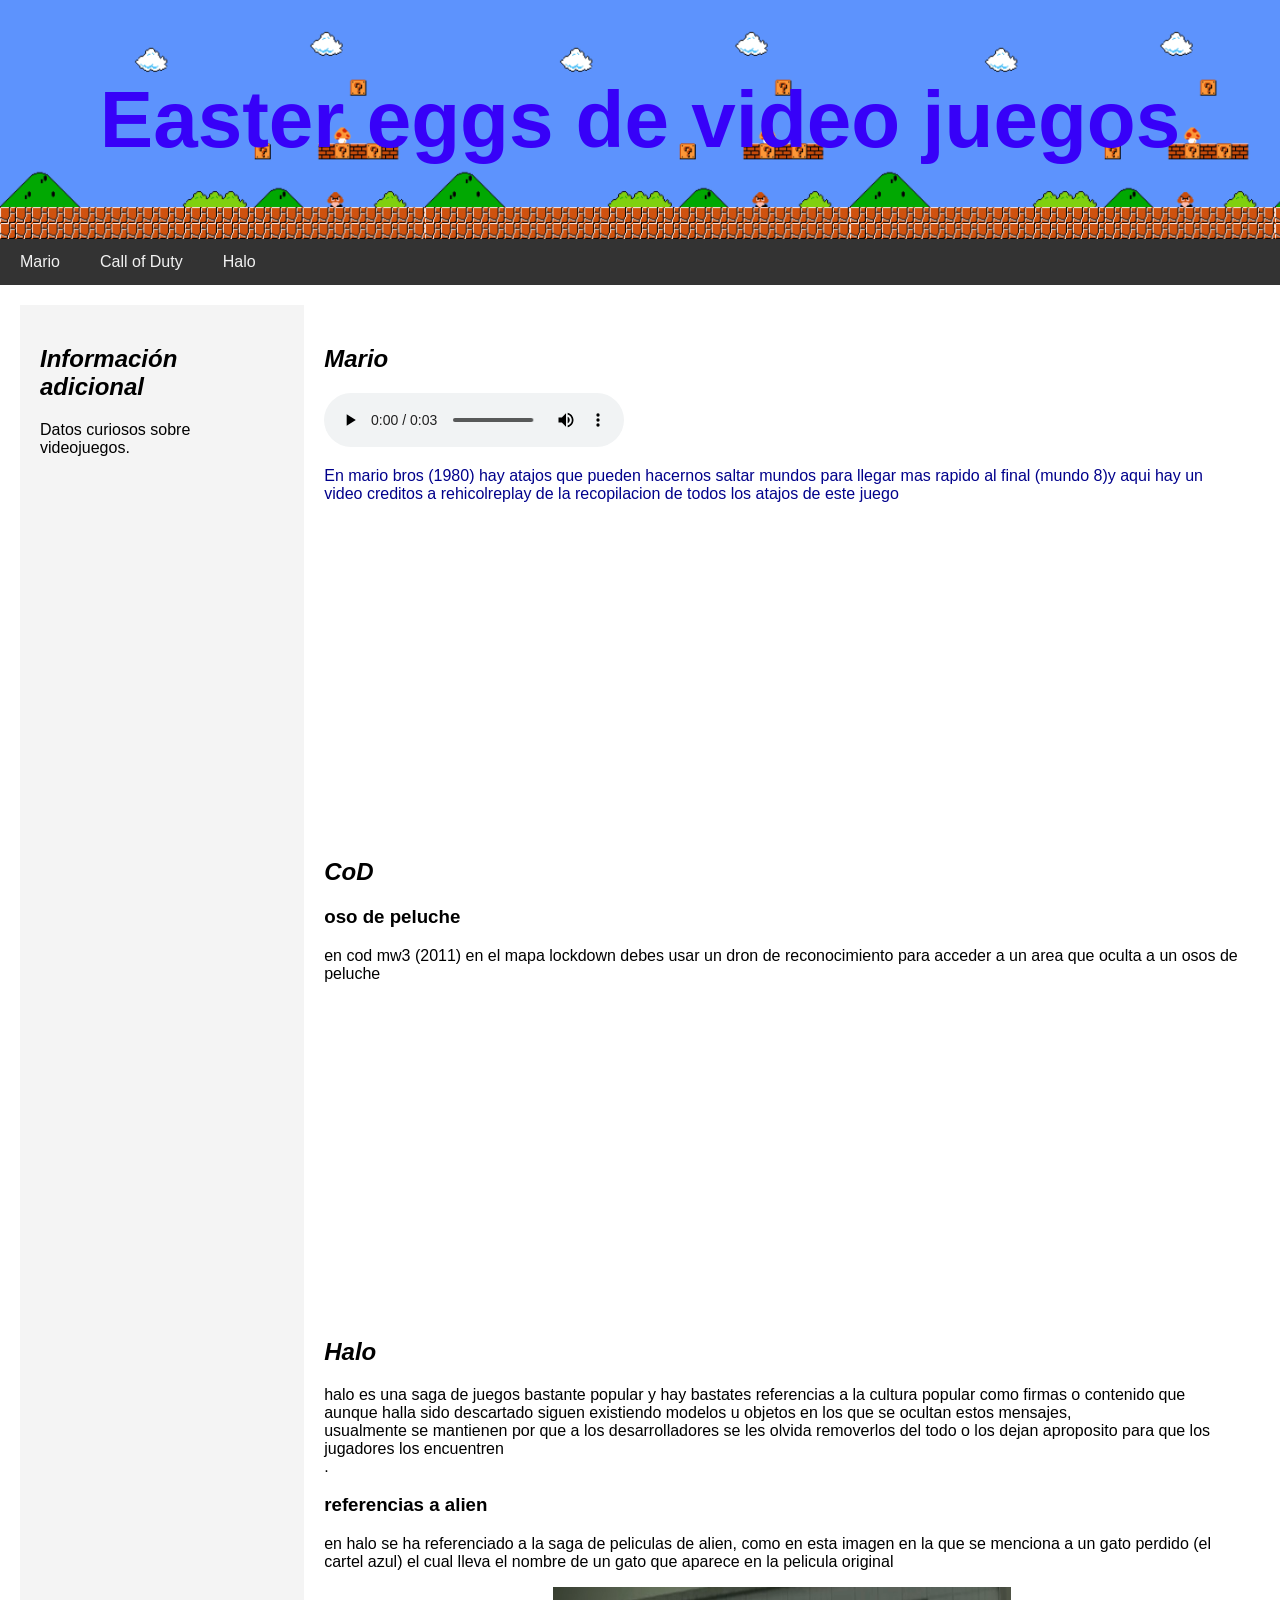
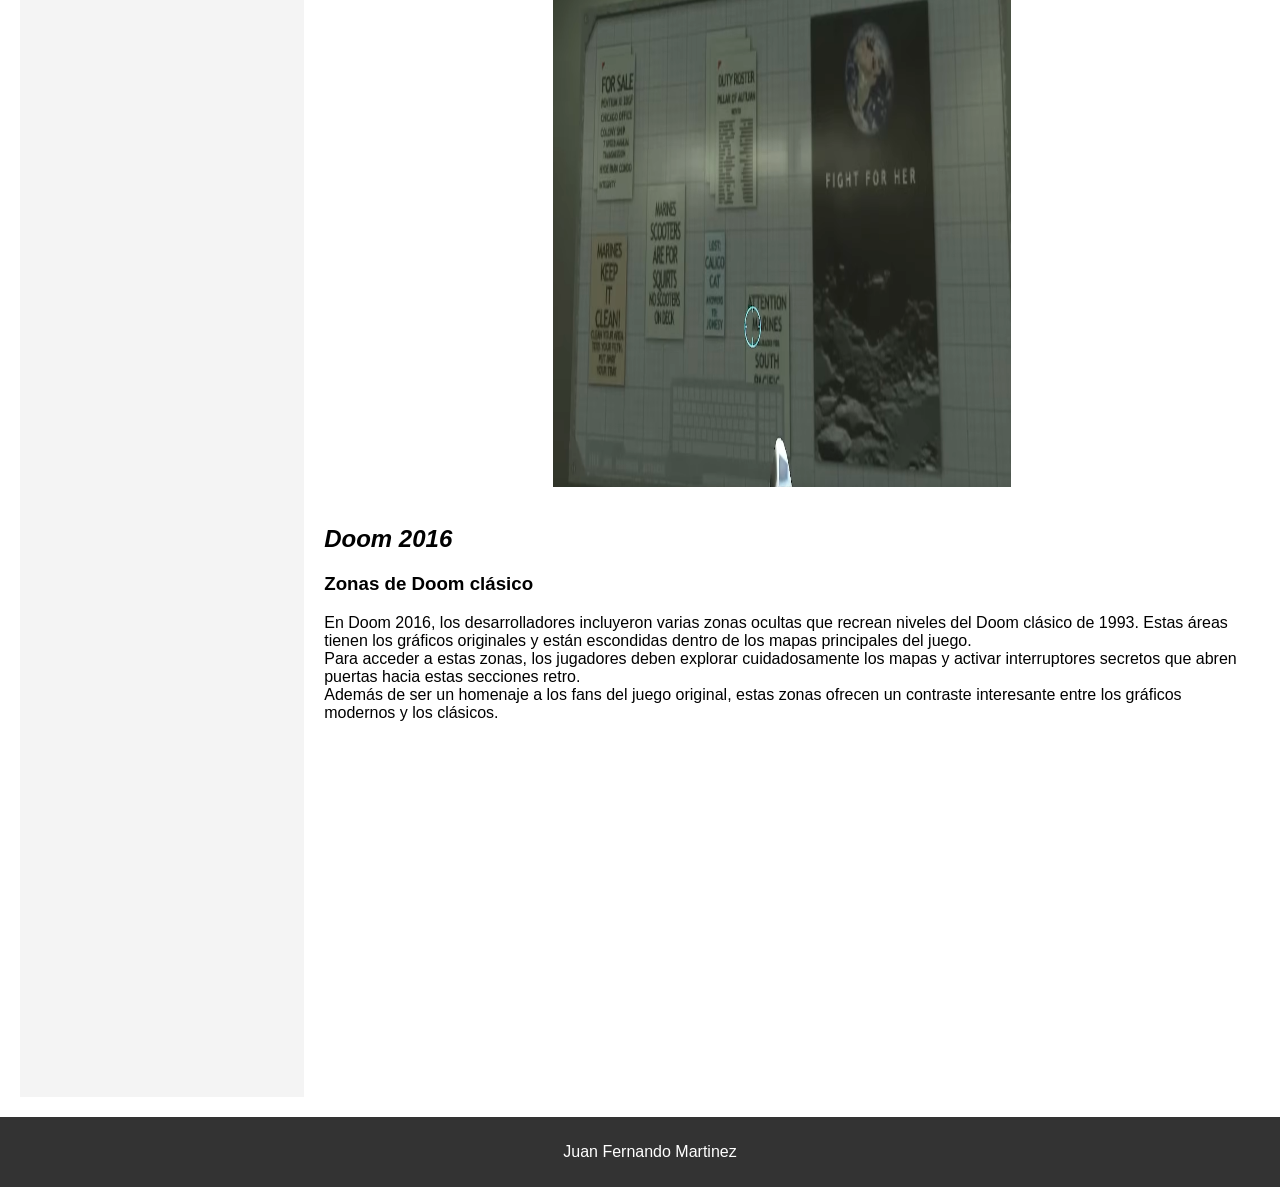
<file: index.html>
<!DOCTYPE html>
<html lang="en">
<head>
    <meta charset="UTF-8">
    <meta name="viewport" content="width=device-width, initial-scale=1.0">
    <title>easter eggs de videojuegos</title>
    <link rel="shortcut icon" href="img/controller.ico" />
    <link rel="stylesheet" href="styles.css">
    <link href="https://fonts.cdnfonts.com/css/iron-maiden" rel="stylesheet">
</head>
<body>
    <header>
        <h1>Easter eggs de video juegos</h1>
    </header>
    <nav class="navbar">
        <a href="#mario">Mario</a>
        <a href="#cod">Call of Duty</a>
        <a href="#halo">Halo</a>
    </nav>

    <div class="container">
        <aside>
            <h2 style="color: black;">Información adicional</h2>
            <p>Datos curiosos sobre videojuegos.</p>
        </aside>

        <main>
            <article>
                <h2 id="mario">Mario</h2>
                <audio controls src="audio/y2mate.com - Mario Warp Pipe Sound Effect.mp3">
                </audio>
                <p style="color: darkblue;">En mario bros (1980) hay atajos que pueden hacernos saltar mundos para llegar mas rapido al final (mundo 8)y aqui hay un video creditos a rehicolreplay de la recopilacion de todos los atajos de este juego</p>
                <iframe width="560" height="315" src="https://www.youtube.com/embed/StFtlBI5P-U?si=yhNC4MptncqWpp8l" title="YouTube video player" frameborder="0" allow="accelerometer; autoplay; clipboard-write; encrypted-media; gyroscope; picture-in-picture; web-share" referrerpolicy="strict-origin-when-cross-origin" allowfullscreen></iframe>
            </article>

            <article>
                <h2 id="cod">CoD</h2>
                <h3>oso de peluche</h3>
                <p>en cod mw3 (2011) en el mapa lockdown debes usar un dron de reconocimiento para acceder a un area que oculta a un osos de peluche</p>
                <iframe width="560" height="315" src="https://www.youtube.com/embed/4z9rXcY0M0g?si=Jd65U4X2XGHx1XQe" title="YouTube video player" frameborder="0" allow="accelerometer; autoplay; clipboard-write; encrypted-media; gyroscope; picture-in-picture; web-share" referrerpolicy="strict-origin-when-cross-origin" allowfullscreen></iframe>
            </article>
            <article></article>
                <h2 id="halo">Halo</h2>
                <p>
                    halo es una saga de juegos bastante popular y hay bastates referencias a la cultura popular como firmas o contenido que aunque halla sido descartado siguen existiendo modelos u objetos en los que se ocultan estos mensajes, <br>
                    usualmente se mantienen por que a los desarrolladores se les olvida removerlos del todo o los dejan aproposito para que los jugadores los encuentren <br>.
                </p>
                <h3> referencias a alien</h3>
                <p>en halo se ha referenciado a la saga de peliculas de alien, como en esta imagen en la que se menciona a un gato perdido (el cartel azul) el cual lleva el nombre de un gato que aparece en la pelicula original</p>
                <img height="500" class="center" src="img/alien_easteregg.png">
            </article>
            <br>
            <article>
                <h2 id="doom">Doom 2016</h2>
                <h3>Zonas de Doom clásico</h3>
                <p>En Doom 2016, los desarrolladores incluyeron varias zonas ocultas que recrean niveles del Doom clásico de 1993. Estas áreas tienen los gráficos originales y están escondidas dentro de los mapas principales del juego.<br>
                Para acceder a estas zonas, los jugadores deben explorar cuidadosamente los mapas y activar interruptores secretos que abren puertas hacia estas secciones retro.<br>
                Además de ser un homenaje a los fans del juego original, estas zonas ofrecen un contraste interesante entre los gráficos modernos y los clásicos.</p>
                <iframe width="560" height="315" src="https://www.youtube.com/embed/XxquZxOrhaE?si=TPkotk9xqojTBbmu" title="YouTube video player" frameborder="0" allow="accelerometer; autoplay; clipboard-write; encrypted-media; gyroscope; picture-in-picture; web-share" referrerpolicy="strict-origin-when-cross-origin" allowfullscreen></iframe>
            </article>
        </main>
       
    </div>

    <footer>
        <p>Juan Fernando Martinez</p>
    </footer>
</body>
</html>
</file>
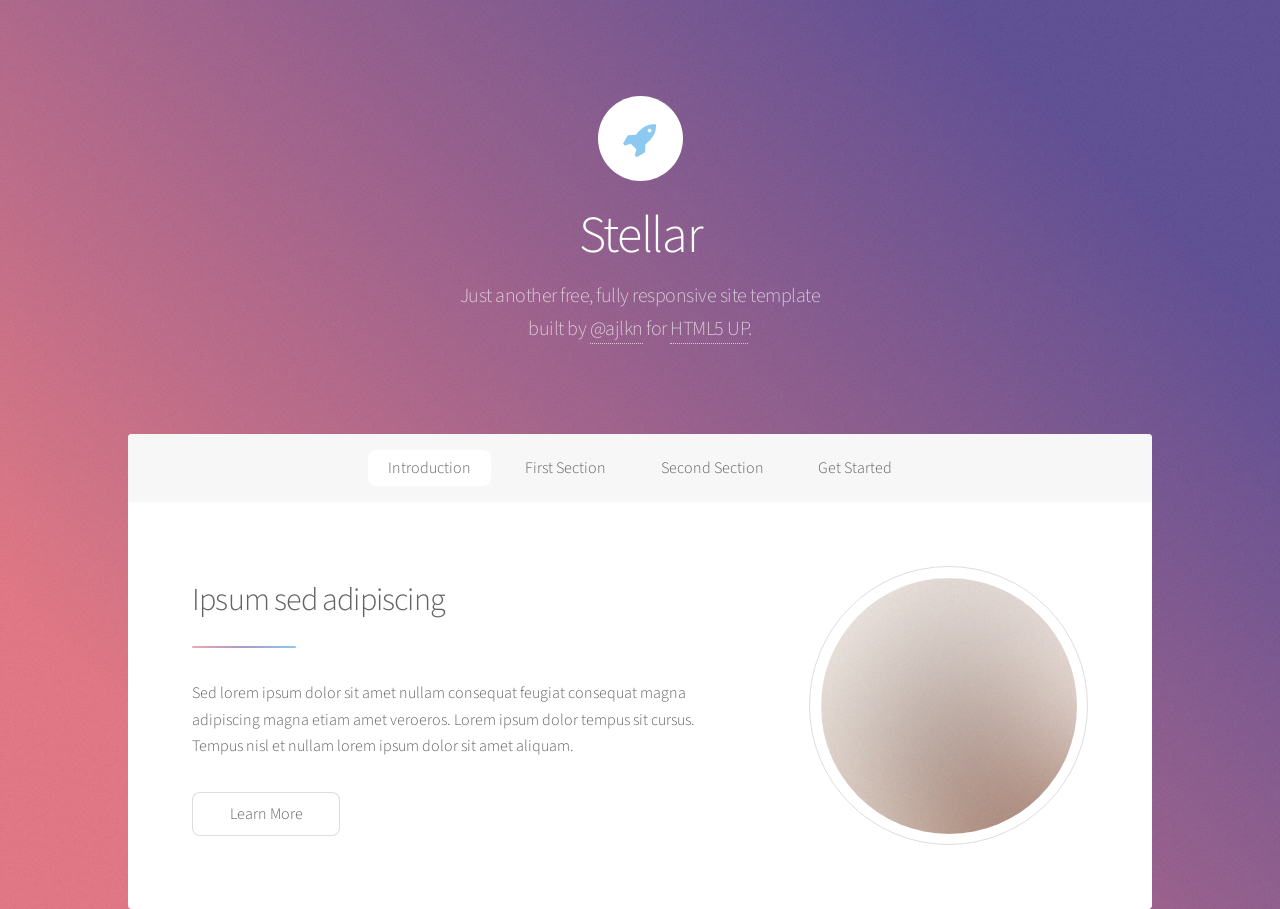
<file: tienda/index.html>
<!DOCTYPE HTML>
<!--
	Stellar by HTML5 UP
	html5up.net | @ajlkn
	Free for personal and commercial use under the CCA 3.0 license (html5up.net/license)
-->
<html>
	<head>
		<title>Stellar by HTML5 UP</title>
		<meta charset="utf-8" />
		<meta name="viewport" content="width=device-width, initial-scale=1, user-scalable=no" />
		<link rel="stylesheet" href="assets/css/main.css" />
		<noscript><link rel="stylesheet" href="assets/css/noscript.css" /></noscript>
	</head>
	<body class="is-preload">

		<!-- Wrapper -->
			<div id="wrapper">

				<!-- Header -->
					<header id="header" class="alt">
						<span class="logo"><img src="images/logo.svg" alt="" /></span>
						<h1>Stellar</h1>
						<p>Just another free, fully responsive site template<br />
						built by <a href="https://twitter.com/ajlkn">@ajlkn</a> for <a href="https://html5up.net">HTML5 UP</a>.</p>
					</header>

				<!-- Nav -->
					<nav id="nav">
						<ul>
							<li><a href="#intro" class="active">Introduction</a></li>
							<li><a href="#first">First Section</a></li>
							<li><a href="#second">Second Section</a></li>
							<li><a href="#cta">Get Started</a></li>
						</ul>
					</nav>

				<!-- Main -->
					<div id="main">

						<!-- Introduction -->
							<section id="intro" class="main">
								<div class="spotlight">
									<div class="content">
										<header class="major">
											<h2>Ipsum sed adipiscing</h2>
										</header>
										<p>Sed lorem ipsum dolor sit amet nullam consequat feugiat consequat magna
										adipiscing magna etiam amet veroeros. Lorem ipsum dolor tempus sit cursus.
										Tempus nisl et nullam lorem ipsum dolor sit amet aliquam.</p>
										<ul class="actions">
											<li><a href="generic.html" class="button">Learn More</a></li>
										</ul>
									</div>
									<span class="image"><img src="images/pic01.jpg" alt="" /></span>
								</div>
							</section>

						<!-- First Section -->
							
							</section>

						<!-- Second Section -->
							
		<!-- Scripts -->
			<script src="assets/js/jquery.min.js"></script>
			<script src="assets/js/jquery.scrollex.min.js"></script>
			<script src="assets/js/jquery.scrolly.min.js"></script>
			<script src="assets/js/browser.min.js"></script>
			<script src="assets/js/breakpoints.min.js"></script>
			<script src="assets/js/util.js"></script>
			<script src="assets/js/main.js"></script>

	</body>
</html>
</file>
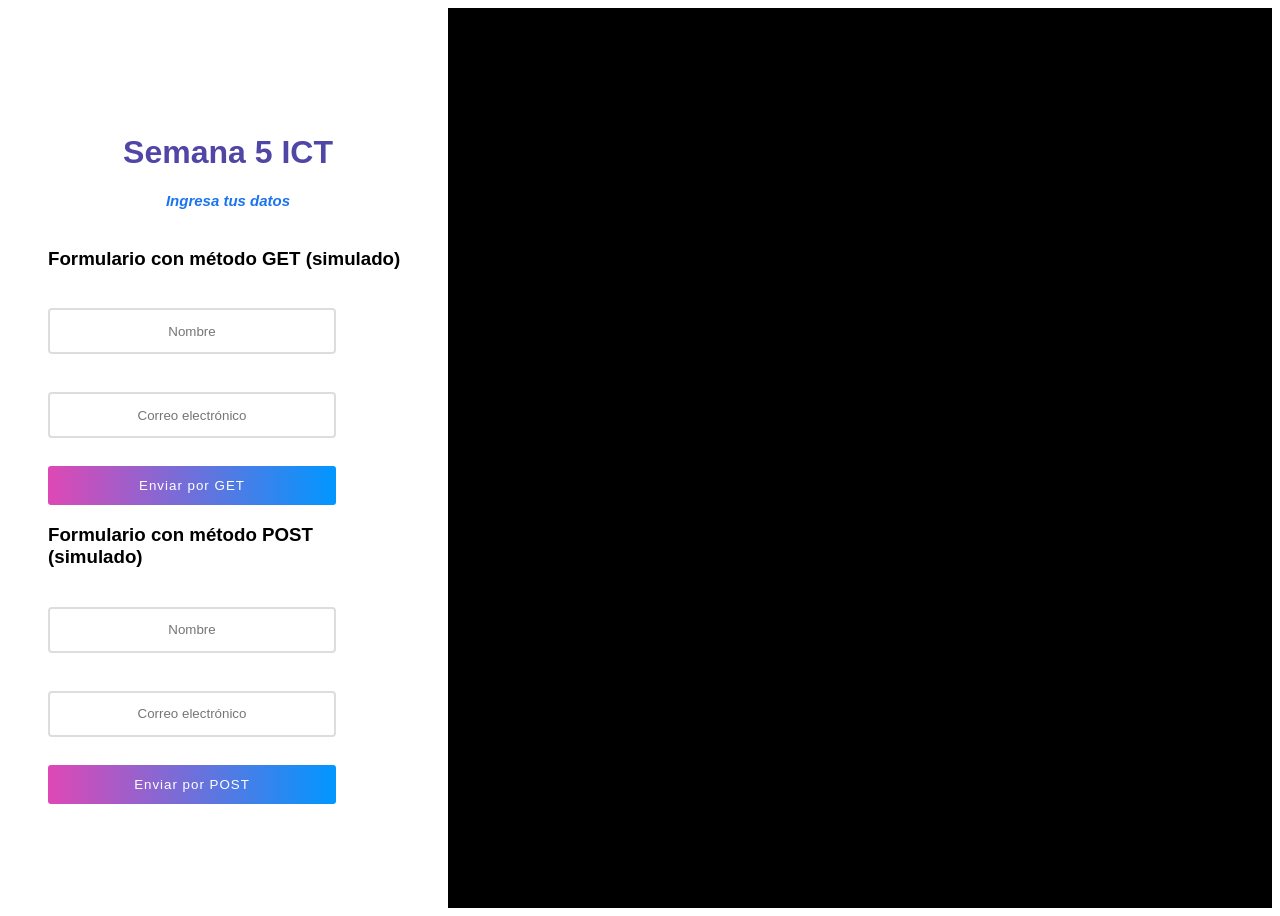
<file: formulario.html>
<!DOCTYPE html>
<html lang="es">
<head>
    <link rel="stylesheet" href="formStyles.css">
    <meta charset="UTF-8">
    <title>Formularios GET y POST</title>
</head>
<body>
    <div class="container">
        <div class="left">
            <div class="header">
                <h1 class="animation a1" style="color: #4f46a5">Semana 5 ICT</h1>
                <h4 class="animation a2">Ingresa tus datos</h4>
            </div>
            <h3>Formulario con método GET (simulado)</h3>
            <form id="formGet" method="get" class="form">
                <input type="text" name="nombre" required class="form-field animation a3" placeholder="Nombre"><br>
                <input type="email" name="email" required class="form-field animation a4" placeholder="Correo electrónico"><br>
                <button type="submit">Enviar por GET</button>
            </form>

            <h3>Formulario con método POST (simulado)</h3>
            <form id="formPost" method="post" class="form">
                <input type="text" name="nombre" required class="form-field animation a3" placeholder="Nombre"><br>
                <input type="email" name="email" required class="form-field animation a4" placeholder="Correo electrónico"><br>
                <button type="submit">Enviar por POST</button>
            </form>
        </div>
        <div class="right"></div>
    </div>
  <script>
    // Simular envío por GET (redirigir con parámetros en la URL)
    document.getElementById('formGet').addEventListener('submit', function(e) {
      e.preventDefault();
      const nombre = e.target.nombre.value;
      const email = e.target.email.value;
      window.location.href = `mostrar.html?metodo=GET&nombre=${encodeURIComponent(nombre)}&email=${encodeURIComponent(email)}`;
    });

    // Simular envío por POST usando sessionStorage (o localStorage si quieres que persista)
    document.getElementById('formPost').addEventListener('submit', function(e) {
      e.preventDefault();
      const nombre = e.target.nombre.value;
      const email = e.target.email.value;
      // Guardar en sessionStorage para simular un POST
      sessionStorage.setItem('metodo', 'POST');
      sessionStorage.setItem('nombre', nombre);
      sessionStorage.setItem('email', email);
      window.location.href = 'mostrar.html';
    });
  </script>
</body>
</html>
</file>
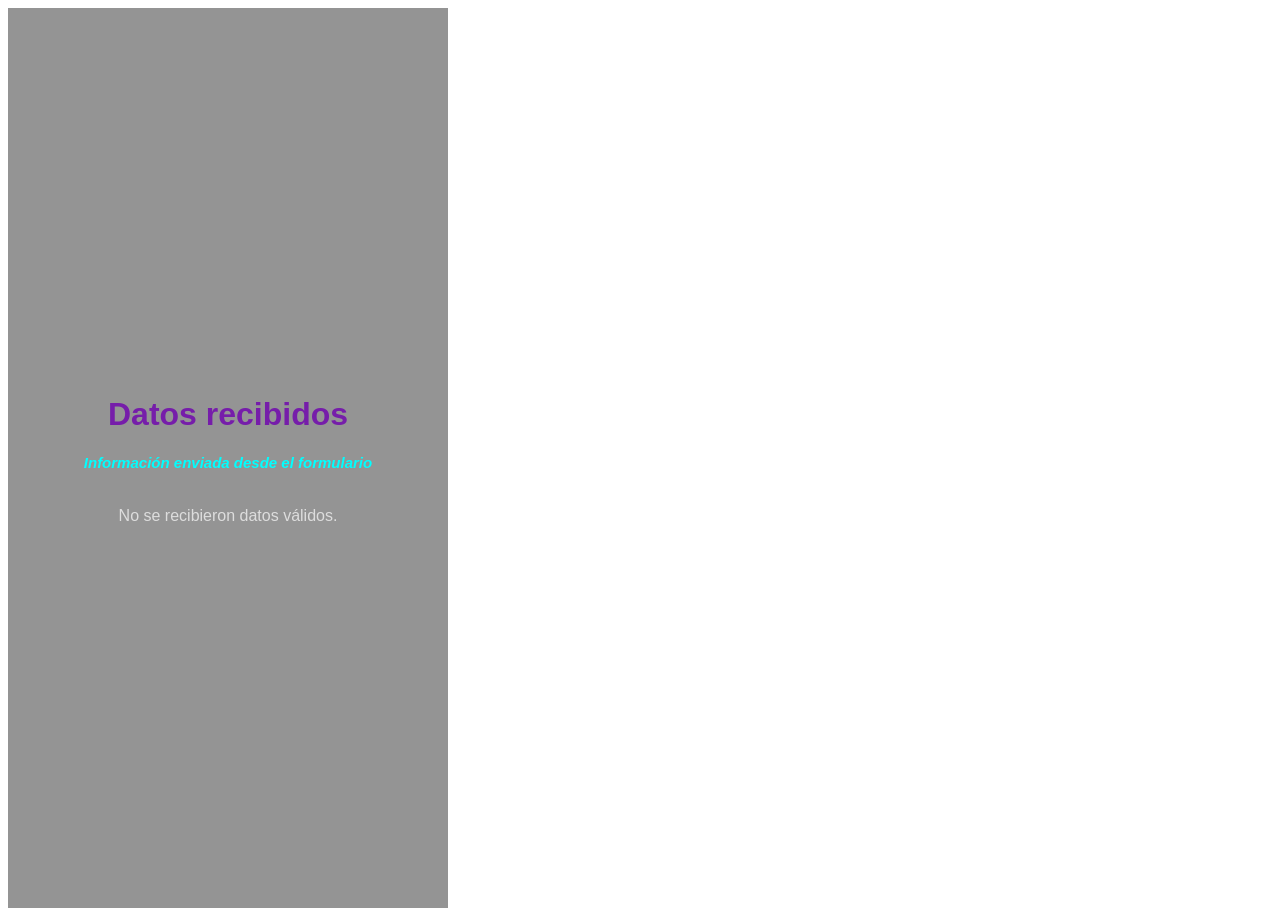
<file: mostrar.html>
<!DOCTYPE html>
<html lang="es">
<head>
    <link rel="stylesheet" href="formStyles.css">
    <meta charset="UTF-8">
    <title>Mostrar datos</title>
</head>
<body style="background-image: url(https://images.unsplash.com/photo-1550745165-9bc0b252726f?ixlib=rb-1.2.1&ixid=eyJhcHBfaWQiOjEyMDd9&auto=format&fit=crop&w=2250&q=80);">
  <div  class="container">
    <div class="center" style="background-color: rgba(71, 71, 71, 0.582);">
      <div class="header">
        <h1 class="animation a1" style="color: #761daa">Datos recibidos</h1>
        <h4 class="animation a2" style="color: cyan;">Información enviada desde el formulario</h4>
      </div>
      <div id="resultado" class="form">
        <!-- Aquí se insertarán los datos -->
      </div>
    </div>
    <!-- <div class="right r1"></div> -->
  </div>

  <script>
    const params = new URLSearchParams(window.location.search);
    const resultado = document.getElementById('resultado');

    if (params.has('metodo') && params.get('metodo') === 'GET') {
      // Datos desde GET (en la URL)
      const nombre = params.get('nombre');
      const email = params.get('email');
      resultado.innerHTML = `
        <p class="animation a5"><strong>Método:</strong> GET</p>
        <p class="animation a5"><strong>Nombre:</strong> ${nombre}</p>
        <p class="animation a5"><strong>Email:</strong> ${email}</p>
      `;
    } else if (sessionStorage.getItem('metodo') === 'POST') {
      // Datos desde POST (simulado con sessionStorage)
      const nombre = sessionStorage.getItem('nombre');
      const email = sessionStorage.getItem('email');
      resultado.innerHTML = `
        <p class="animation a5"><strong>Método:</strong> POST</p>
        <p class="animation a5"><strong>Nombre:</strong> ${nombre}</p>
        <p class="animation a5"><strong>Email:</strong> ${email}</p>
      `;
      sessionStorage.clear();
    } else {
      resultado.innerHTML = '<p class="animation a5">No se recibieron datos válidos.</p>';
    }
  </script>
</body>
</html>
</file>
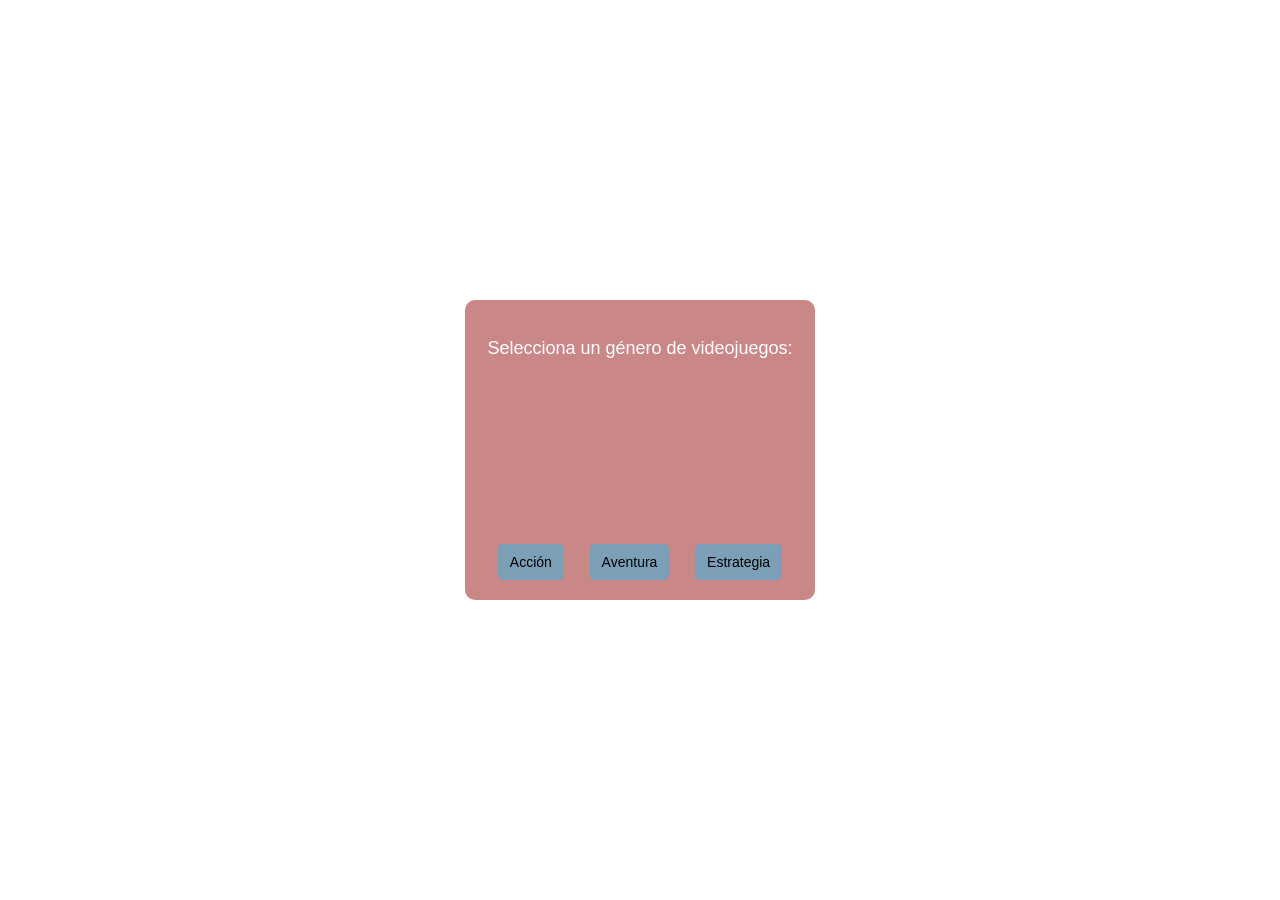
<file: semana5botones.html>
<!DOCTYPE html>
<html lang="es">
<head>
    <meta charset="UTF-8">
    <meta name="viewport" content="width=device-width, initial-scale=1.0">
    <title>Géneros de Videojuegos</title>
    <style>
        body {
                background-image: url(https://i.pinimg.com/originals/e9/f1/59/e9f1591cd39f7861c549d26ba89f487b.gif);
                background-repeat: no-repeat;
                background-position: center;
                background-size: cover;
                font-family: Arial, sans-serif;
                color: white;
                margin: 0;
                padding: 0;
                height: 100vh;
                display: flex;
                justify-content: center;
                align-items: center;
        }

        .contenedor {
            background-color: rgba(145, 6, 6, 0.479);
            width: 350px;
            height: 300px;
            display: flex;
            flex-direction: column;
            justify-content: space-between;
            padding: 20px;
            box-sizing: border-box;
            border-radius: 10px;
        }

        .texto {
            text-align: center;
            font-size: 18px;
        }

        .botonera {
            display: flex;
            justify-content: space-around;
        }

        button {
            padding: 10px 12px;
            font-size: 14px;
            cursor: pointer;
            border: none;
            border-radius: 5px;
            background-color: rgba(0, 195, 255, 0.397);
            color: rgb(0, 0, 0);
            transition: background-color 0.3s;
        }

        button:hover {
            background-color: rgb(0, 110, 255);
        }
    </style>
</head>
<body>
    
    <div class="contenedor">
        <p class="texto">Selecciona un género de videojuegos:</p>

        <div class="botonera">
            <button onclick="mostrarDescripcion('acción')">Acción</button>
            <button onclick="mostrarDescripcion('aventura')">Aventura</button>
            <button onclick="mostrarDescripcion('estrategia')">Estrategia</button>
        </div>
    </div>

    <script>
        function mostrarDescripcion(genero) {
            let mensaje = '';
            switch(genero) {
                case 'acción':
                    mensaje = 'Los juegos de acción se centran en desafíos físicos como combates, reflejos y coordinación. Ejemplos: Call of Duty, Devil May Cry.';
                    break;
                case 'aventura':
                    mensaje = 'Los juegos de aventura se enfocan en la exploración, la narrativa y la resolución de acertijos. Ejemplos: The Legend of Zelda, Uncharted.';
                    break;
                case 'estrategia':
                    mensaje = 'Los juegos de estrategia requieren pensamiento táctico y planificación para ganar. Ejemplos: Age of Empires, StarCraft.';
                    break;
            }
            alert(mensaje);
        }
    </script>

</body>
</html>
</file>
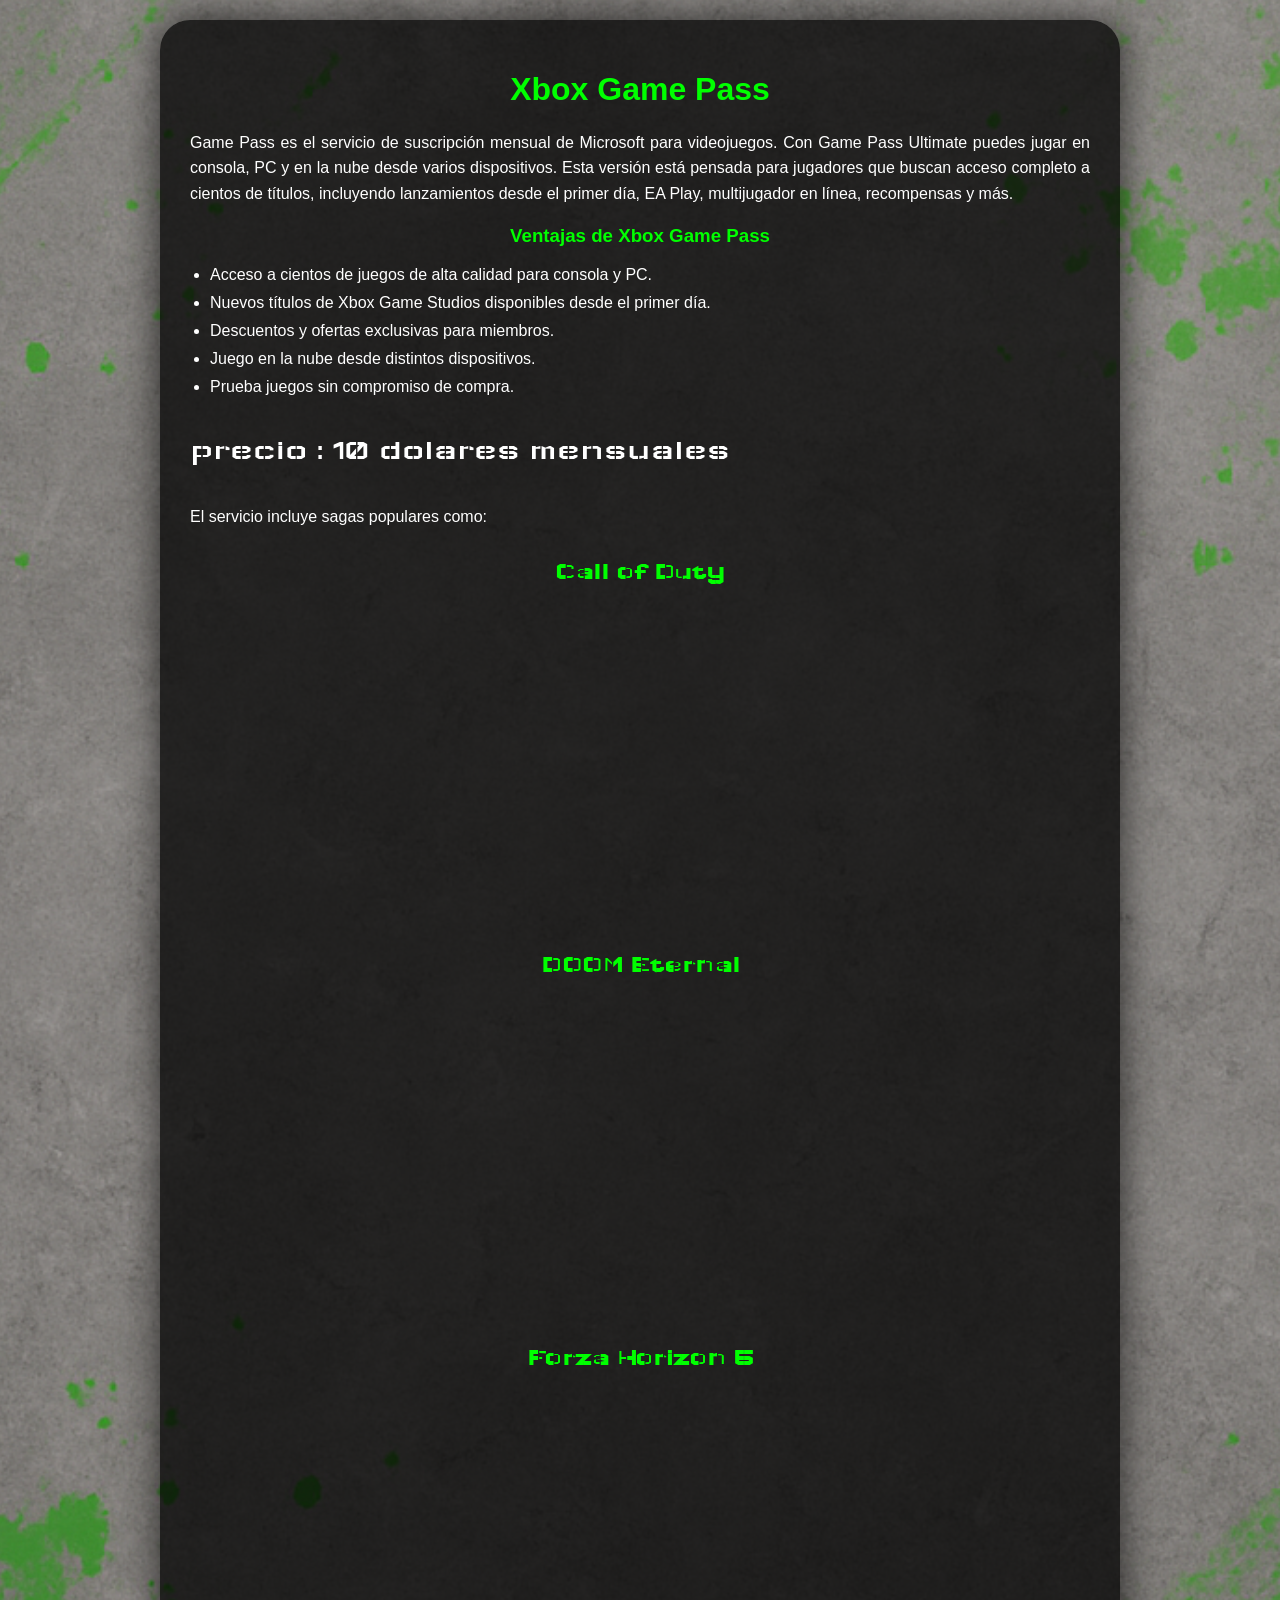
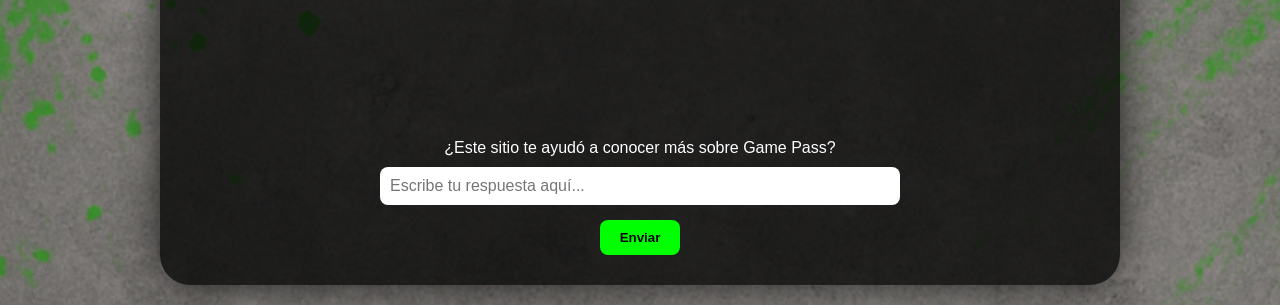
<file: gamepass publi/gamepasspubli.html>
<!DOCTYPE html>
<html lang="es">
    <head>
        <meta charset="UTF-8" />
        <meta name="viewport" content="width=device-width, initial-scale=1.0" />
        <title>Game Pass</title>
        <link href="gamepas.css" rel="stylesheet">
        <link rel="preconnect" href="https://fonts.googleapis.com" />
        <link rel="preconnect" href="https://fonts.gstatic.com" crossorigin />
        <link href="https://fonts.googleapis.com/css2?family=Wallpoet&display=swap" rel="stylesheet" />
    </head>
    <body>
        <div class="ventajas">
            <h1>Xbox Game Pass</h1>
            <p>
                Game Pass es el servicio de suscripción mensual de Microsoft para videojuegos. Con Game Pass Ultimate puedes jugar en consola, PC y en la nube desde varios dispositivos. Esta versión está pensada para jugadores que buscan acceso completo a cientos de títulos, incluyendo lanzamientos desde el primer día, EA Play, multijugador en línea, recompensas y más.
            </p>

            <h3>Ventajas de Xbox Game Pass</h3>
            <ul>
                <li>Acceso a cientos de juegos de alta calidad para consola y PC.</li>
                <li>Nuevos títulos de Xbox Game Studios disponibles desde el primer día.</li>
                <li>Descuentos y ofertas exclusivas para miembros.</li>
                <li>Juego en la nube desde distintos dispositivos.</li>
                <li>Prueba juegos sin compromiso de compra.</li>
            </ul>

            <p class="precio">precio : 10 dolares mensuales</p>

            <p>El servicio incluye sagas populares como:</p>

            <div>
                <h2 class="cod">Call of Duty</h2>
                <div class="juegos">
                    <iframe width="100%" height="315" src="https://www.youtube.com/embed/oyZY_BiTmd8?si=8pX99PtPvYOjhdBZ"title="Call of Duty en Game Pass" frameborder="0" allowfullscreen></iframe>
                </div>

                <h2 class="cod">DOOM Eternal</h2>
                <div class="juegos">
                    <iframe width="100%" height="315" src="https://www.youtube.com/embed/-fsz6b3IBJY?si=Kh2Xi5Z2bDk8t51p" title="YouTube video player" frameborder="0" allow="accelerometer; autoplay; clipboard-write; encrypted-media; gyroscope; picture-in-picture; web-share" referrerpolicy="strict-origin-when-cross-origin" allowfullscreen></iframe>
                </div>

                <h2 class="cod">Forza Horizon 5</h2>
                <div class="juegos">
                    <iframe width="100%" height="315" src="https://www.youtube.com/embed/FYH9n37B7Yw"title="Forza Horizon 5 Trailer" frameborder="0" allowfullscreen></iframe>
                </div>
            </div>

            <form class="formulario" onsubmit="mostrarAlerta(); return false;">
                <label for="opinion">¿Este sitio te ayudó a conocer más sobre Game Pass?</label><br />
                <input type="text" id="opinion" name="opinion" required placeholder="Escribe tu respuesta aquí..." />
                <br />
                <button type="submit">Enviar</button>
            </form>
            
            <script>
                    function mostrarAlerta() {
                    const respuesta = document.getElementById('opinion').value;
                    if (respuesta.trim() !== '') {
                        alert("¡Gracias por tu opinión!\n\n" + respuesta);
                    }
                    }
            </script>         
        </div>
    </body>
</html>
</file>
<file: styles.css>
/* General */
body {
    font-family: "Lato", sans-serif;
    margin: 0;
    padding: 0;
    background-color: rgb(255, 255, 255);
}

h1{
    font-family: 'Iron Maiden', sans-serif;
    background-color: transparent;
    color: #3701f8;
    font-size: 500%;
}

h2{
    color: #000000;
    font-style: italic;
}

header {
    background-color: #333;
    /* background-image: url("img/back.png"); */
    background: url("img/back.png");
    background-size:contain;
    color: white;
    padding: 20px;
    text-align: center;
}

.navbar {
    text-align: center;
    background-color: #333;
    overflow: hidden;
}

.navbar a {
    float: left;
    display: block;
    color: #f2f2f2;
    text-align: center;
    padding: 14px 20px;
    text-decoration: none;
}

.navbar a:hover {
    background-color: #ddd;
    color: black;
}

/* Layout */
.container {
    display: flex;
    justify-content: space-between;
    margin: 20px;
}

aside {
    width: 20%;
    background-color: #f4f4f4;
    padding: 20px;
}

main {
    width: 75%;
    padding: 20px;
    background-color: #fff;
}

article {
    margin-bottom: 20px;
}

/* Footer */
footer {
    background-color: #333;
    color: white;
    text-align: center;
    padding: 10px;
    position:relative;
    width: 100%;
    bottom: 0;
}

.center {
    display: block;
    margin-left: auto;
    margin-right: auto;
    width: 50%;
  }
  @media screen and (max-width: 768px) {
    .container {
        flex-direction: column;
    }

    aside, main {
        width: 100%;
        padding: 10px;
    }

    .navbar a {
        float: none;
        display: block;
        text-align: left;
    }

    footer {
        position: relative;
    }
    p {

        text-align: justify; 
     }
}
</file>
<file: tienda/assets/css/noscript.css>
/*
	Stellar by HTML5 UP
	html5up.net | @ajlkn
	Free for personal and commercial use under the CCA 3.0 license (html5up.net/license)
*/

/* Header */

	body.is-preload #header.alt > * {
		opacity: 1;
	}

	body.is-preload #header.alt .logo {
		-moz-transform: none;
		-webkit-transform: none;
		-ms-transform: none;
		transform: none;
	}
</file>
<file: formStyles.css>
* { box-sizing: border-box; }
@import url('https://fonts.googleapis.com/css?family=Rubik:400,500&display=swap');


body {
  font-family: "gotic", sans-serif;
}

.container {
  display: flex;
  height: 100vh;
}

.left {
  overflow: hidden;
  display: flex;
  flex-wrap: wrap;
  flex-direction: column;
  justify-content: center;
  animation-name: left;
  animation-duration: 1s;
  animation-fill-mode: both;
  animation-delay: 1s;
}


.center {
    align-items: center;
    overflow: hidden;
    display: flex;
    flex-wrap: wrap;
    flex-direction: column;
    justify-content: center;
    animation-name: left;
    animation-duration: 1s;
    animation-fill-mode: both;
    animation-delay: 1s;
  }

.right {
  flex: 1;
  background-color: black;
  transition: 1s;
  background-image: url(https://images.unsplash.com/photo-1550745165-9bc0b252726f?ixlib=rb-1.2.1&ixid=eyJhcHBfaWQiOjEyMDd9&auto=format&fit=crop&w=2250&q=80);
  background-size: cover;
  background-repeat: no-repeat;
  background-position: center;
}

.r1 {
    align-items: center;
    background-image: url([data-uri]);
}



.header > h2 {
  margin: 0;
  color: #4f46a5;
}

.header > h4 {
  margin-top: 10px;
  font-weight: normal;
  font-size: 15px;
  font-style: italic;
  font-weight: bold;
  color: rgba(7, 101, 241, 0.918);
}

.form {
  max-width: 80%;
  display: flex;
  flex-direction: column;
}

.form > p {
  text-align: right;
}

.form > p > a {
  color: #000;
  font-size: 14px;
}

.form-field {
  height: 46px;
  padding: 0 16px;
  border: 2px solid #ddd;
  border-radius: 4px;
  font-family: 'Rubik', sans-serif;
  outline: 0;
  transition: .2s;
  margin-top: 20px;
}

.form-field:focus {
  border-color: #0f7ef1;
}

.form > button {
  padding: 12px 10px;
  border: 0;
  background: linear-gradient(to right, #de48b5 0%,#0097ff 100%); 
  border-radius: 3px;
  margin-top: 10px;
  color: #fff;
  letter-spacing: 1px;
  font-family: 'Rubik', sans-serif;
}

.animation {
    text-align: center;
  animation-name: move;
  animation-duration: .4s;
  animation-fill-mode: both;
  animation-delay: 2s;
}

.a1 {
  animation-delay: 2s;
}

.a2 {
  animation-delay: 2.1s;

}

.a3 {
  animation-delay: 2.2s;
}

.a4 {
  animation-delay: 2.3s;
}

.a5 {
  animation-delay: 2.4s;
  color: #ddd;
  text-align: left;
}

.a6 {
  animation-delay: 2.5s;
}

@keyframes move {
  0% {
    opacity: 0;
    visibility: hidden;
    transform: translateY(-40px);
  }

  100% {
    opacity: 1;
    visibility: visible;
    transform: translateY(0);
  }
}

@keyframes left {
  0% {
    opacity: 0;
    width: 0;
  }

  100% {
    opacity: 1;
    padding: 20px 40px;
    width: 440px;
  }
}
</file>
<file: gamepass publi/gamepas.css>
body {
  margin: 0;
  font-family: Arial, sans-serif;
  color: white;
  background-image: url("images/ChatGPT Image May 6, 2025, 03_18_23 PM.png"); /* Ajusta el nombre según tu archivo */
  background-size: cover;
  background-position: center;
  background-repeat: no-repeat;
  display: flex;
  justify-content: center;
  align-items: center;
  padding: 20px;
  min-height: 100vh;
  box-sizing: border-box;
}

.ventajas {
  background-color: rgba(0, 0, 0, 0.75);
  border-radius: 30px;
  padding: 30px;
  max-width: 900px;
  width: 100%;
  text-align: center;
  box-shadow: 0 0 40px rgba(0, 0, 0, 0.7);
}

.ventajas p {
  text-align: justify;
  line-height: 1.6;
}

h1, h3 {
  color: #00ff00;
}

ul {
  text-align: left;
  padding-left: 20px;
}

li {
  margin-bottom: 10px;
  text-align: justify;
}

.cod {
  font-family: "Wallpoet", sans-serif;
  text-align: center;
  color: #00ff00;
  margin-top: 30px;
  margin-bottom: 10px;
}

.juegos {
  margin-bottom: 40px;
}

.formulario {
  margin-top: 40px;
}

.formulario input[type="text"] {
  width: 100%;
  max-width: 500px;
  padding: 10px;
  margin-top: 10px;
  border-radius: 8px;
  border: none;
  font-size: 1em;
}

.formulario button {
  margin-top: 15px;
  padding: 10px 20px;
  background-color: #00ff00;
  color: black;
  font-weight: bold;
  border: none;
  border-radius: 8px;
  cursor: pointer;
  
}
.formulario button:hover{
  background-color: #6dff6d;
}

@media (max-width: 768px) {
  .ventajas {
    padding: 20px;
  }

  .juegos iframe {
    height: 200px;
  }
}

@media (max-width: 480px) {
  .juegos iframe {
    height: 180px;
  }

  h1 {
    font-size: 1.8em;
  }
}
.precio {
  font-family: "Wallpoet", sans-serif;
  font-size: 30px;
}
</file>
<file: tienda/assets/css/main.css>
@import url(fontawesome-all.min.css);
@import 'https://fonts.googleapis.com/css?family=Source+Sans+Pro:300,400';

/*
	Stellar by HTML5 UP
	html5up.net | @ajlkn
	Free for personal and commercial use under the CCA 3.0 license (html5up.net/license)
*/

html, body, div, span, applet, object,
iframe, h1, h2, h3, h4, h5, h6, p, blockquote,
pre, a, abbr, acronym, address, big, cite,
code, del, dfn, em, img, ins, kbd, q, s, samp,
small, strike, strong, sub, sup, tt, var, b,
u, i, center, dl, dt, dd, ol, ul, li, fieldset,
form, label, legend, table, caption, tbody,
tfoot, thead, tr, th, td, article, aside,
canvas, details, embed, figure, figcaption,
footer, header, hgroup, menu, nav, output, ruby,
section, summary, time, mark, audio, video {
	margin: 0;
	padding: 0;
	border: 0;
	font-size: 100%;
	font: inherit;
	vertical-align: baseline;}

article, aside, details, figcaption, figure,
footer, header, hgroup, menu, nav, section {
	display: block;}

body {
	line-height: 1;
}

ol, ul {
	list-style: none;
}

blockquote, q {
	quotes: none;
}

	blockquote:before, blockquote:after, q:before, q:after {
		content: '';
		content: none;
	}

table {
	border-collapse: collapse;
	border-spacing: 0;
}

body {
	-webkit-text-size-adjust: none;
}

mark {
	background-color: transparent;
	color: inherit;
}

input::-moz-focus-inner {
	border: 0;
	padding: 0;
}

input, select, textarea {
	-moz-appearance: none;
	-webkit-appearance: none;
	-ms-appearance: none;
	appearance: none;
}

/* Basic */

	@-ms-viewport {
		width: device-width;
	}

	body {
		-ms-overflow-style: scrollbar;
	}

	@media screen and (max-width: 480px) {

		html, body {
			min-width: 320px;
		}

	}

	html {
		box-sizing: border-box;
	}

	*, *:before, *:after {
		box-sizing: inherit;
	}

	body {
		background-color: #935d8c;
		background-image: url("images/overlay.png"), -moz-linear-gradient(45deg, #e37682 15%, #5f4d93 85%);
		background-image: url("images/overlay.png"), -webkit-linear-gradient(45deg, #e37682 15%, #5f4d93 85%);
		background-image: url("images/overlay.png"), -ms-linear-gradient(45deg, #e37682 15%, #5f4d93 85%);
		background-image: url("images/overlay.png"), linear-gradient(45deg, #e37682 15%, #5f4d93 85%);
	}

		body.is-preload *, body.is-preload *:before, body.is-preload *:after {
			-moz-animation: none !important;
			-webkit-animation: none !important;
			-ms-animation: none !important;
			animation: none !important;
			-moz-transition: none !important;
			-webkit-transition: none !important;
			-ms-transition: none !important;
			transition: none !important;
		}

/* Type */

	body {
		background-color: #935d8c;
		color: rgba(255, 255, 255, 0.65);
	}

	body, input, select, textarea {
		font-family: "Source Sans Pro", Helvetica, sans-serif;
		font-size: 17pt;
		font-weight: 300;
		line-height: 1.65;
	}

		@media screen and (max-width: 1680px) {

			body, input, select, textarea {
				font-size: 14pt;
			}

		}

		@media screen and (max-width: 1280px) {

			body, input, select, textarea {
				font-size: 12pt;
			}

		}

		@media screen and (max-width: 360px) {

			body, input, select, textarea {
				font-size: 11pt;
			}

		}

	a {
		-moz-transition: color 0.2s ease, border-bottom 0.2s ease;
		-webkit-transition: color 0.2s ease, border-bottom 0.2s ease;
		-ms-transition: color 0.2s ease, border-bottom 0.2s ease;
		transition: color 0.2s ease, border-bottom 0.2s ease;
		text-decoration: none;
		border-bottom: dotted 1px;
		color: inherit;
	}

		a:hover {
			border-bottom-color: transparent;
		}

	strong, b {
		font-weight: 400;
	}

	em, i {
		font-style: italic;
	}

	p {
		margin: 0 0 2em 0;
	}

		p.content {
			-moz-columns: 20em 2;
			-webkit-columns: 20em 2;
			-ms-columns: 20em 2;
			columns: 20em 2;
			-moz-column-gap: 2em;
			-webkit-column-gap: 2em;
			-ms-column-gap: 2em;
			column-gap: 2em;
			text-align: justify;
		}

	h1, h2, h3, h4, h5, h6 {
		font-weight: 300;
		line-height: 1.5;
		margin: 0 0 0.7em 0;
		letter-spacing: -0.025em;
	}

		h1 a, h2 a, h3 a, h4 a, h5 a, h6 a {
			color: inherit;
			text-decoration: none;
		}

	h1 {
		font-size: 2.5em;
		line-height: 1.2;
	}

	h2 {
		font-size: 1.5em;
	}

	h3 {
		font-size: 1.25em;
	}

	h4 {
		font-size: 1.1em;
	}

	h5 {
		font-size: 0.9em;
	}

	h6 {
		font-size: 0.7em;
	}

	@media screen and (max-width: 736px) {

		h1 {
			font-size: 2em;
		}

	}

	sub {
		font-size: 0.8em;
		position: relative;
		top: 0.5em;
	}

	sup {
		font-size: 0.8em;
		position: relative;
		top: -0.5em;
	}

	blockquote {
		border-left: solid 4px;
		font-style: italic;
		margin: 0 0 2em 0;
		padding: 0.5em 0 0.5em 2em;
	}

	code {
		border-radius: 8px;
		border: solid 1px;
		font-family: "Courier New", monospace;
		font-size: 0.9em;
		margin: 0 0.25em;
		padding: 0.25em 0.65em;
	}

	pre {
		-webkit-overflow-scrolling: touch;
		font-family: "Courier New", monospace;
		font-size: 0.9em;
		margin: 0 0 2em 0;
	}

		pre code {
			display: block;
			line-height: 1.75;
			padding: 1em 1.5em;
			overflow-x: auto;
		}

	hr {
		border: 0;
		border-bottom: solid 1px;
		margin: 2em 0;
	}

		hr.major {
			margin: 3em 0;
		}

	.align-left {
		text-align: left;
	}

	.align-center {
		text-align: center;
	}

	.align-right {
		text-align: right;
	}

	input, select, textarea {
		color: #ffffff;
	}

	a:hover {
		color: #ffffff;
	}

	strong, b {
		color: #ffffff;
	}

	h1, h2, h3, h4, h5, h6 {
		color: #ffffff;
	}

	blockquote {
		border-left-color: rgba(255, 255, 255, 0.35);
	}

	code {
		background: rgba(255, 255, 255, 0.075);
		border-color: rgba(255, 255, 255, 0.35);
	}

	hr {
		border-bottom-color: rgba(255, 255, 255, 0.35);
	}

/* Row */

	.row {
		display: flex;
		flex-wrap: wrap;
		box-sizing: border-box;
		align-items: stretch;
	}

		.row > * {
			box-sizing: border-box;
		}

		.row.gtr-uniform > * > :last-child {
			margin-bottom: 0;
		}

		.row.aln-left {
			justify-content: flex-start;
		}

		.row.aln-center {
			justify-content: center;
		}

		.row.aln-right {
			justify-content: flex-end;
		}

		.row.aln-top {
			align-items: flex-start;
		}

		.row.aln-middle {
			align-items: center;
		}

		.row.aln-bottom {
			align-items: flex-end;
		}

		.row > .imp {
			order: -1;
		}

		.row > .col-1 {
			width: 8.33333%;
		}

		.row > .off-1 {
			margin-left: 8.33333%;
		}

		.row > .col-2 {
			width: 16.66667%;
		}

		.row > .off-2 {
			margin-left: 16.66667%;
		}

		.row > .col-3 {
			width: 25%;
		}

		.row > .off-3 {
			margin-left: 25%;
		}

		.row > .col-4 {
			width: 33.33333%;
		}

		.row > .off-4 {
			margin-left: 33.33333%;
		}

		.row > .col-5 {
			width: 41.66667%;
		}

		.row > .off-5 {
			margin-left: 41.66667%;
		}

		.row > .col-6 {
			width: 50%;
		}

		.row > .off-6 {
			margin-left: 50%;
		}

		.row > .col-7 {
			width: 58.33333%;
		}

		.row > .off-7 {
			margin-left: 58.33333%;
		}

		.row > .col-8 {
			width: 66.66667%;
		}

		.row > .off-8 {
			margin-left: 66.66667%;
		}

		.row > .col-9 {
			width: 75%;
		}

		.row > .off-9 {
			margin-left: 75%;
		}

		.row > .col-10 {
			width: 83.33333%;
		}

		.row > .off-10 {
			margin-left: 83.33333%;
		}

		.row > .col-11 {
			width: 91.66667%;
		}

		.row > .off-11 {
			margin-left: 91.66667%;
		}

		.row > .col-12 {
			width: 100%;
		}

		.row > .off-12 {
			margin-left: 100%;
		}

		.row.gtr-0 {
			margin-top: 0;
			margin-left: 0em;
		}

			.row.gtr-0 > * {
				padding: 0 0 0 0em;
			}

			.row.gtr-0.gtr-uniform {
				margin-top: 0em;
			}

				.row.gtr-0.gtr-uniform > * {
					padding-top: 0em;
				}

		.row.gtr-25 {
			margin-top: 0;
			margin-left: -0.375em;
		}

			.row.gtr-25 > * {
				padding: 0 0 0 0.375em;
			}

			.row.gtr-25.gtr-uniform {
				margin-top: -0.375em;
			}

				.row.gtr-25.gtr-uniform > * {
					padding-top: 0.375em;
				}

		.row.gtr-50 {
			margin-top: 0;
			margin-left: -0.75em;
		}

			.row.gtr-50 > * {
				padding: 0 0 0 0.75em;
			}

			.row.gtr-50.gtr-uniform {
				margin-top: -0.75em;
			}

				.row.gtr-50.gtr-uniform > * {
					padding-top: 0.75em;
				}

		.row {
			margin-top: 0;
			margin-left: -1.5em;
		}

			.row > * {
				padding: 0 0 0 1.5em;
			}

			.row.gtr-uniform {
				margin-top: -1.5em;
			}

				.row.gtr-uniform > * {
					padding-top: 1.5em;
				}

		.row.gtr-150 {
			margin-top: 0;
			margin-left: -2.25em;
		}

			.row.gtr-150 > * {
				padding: 0 0 0 2.25em;
			}

			.row.gtr-150.gtr-uniform {
				margin-top: -2.25em;
			}

				.row.gtr-150.gtr-uniform > * {
					padding-top: 2.25em;
				}

		.row.gtr-200 {
			margin-top: 0;
			margin-left: -3em;
		}

			.row.gtr-200 > * {
				padding: 0 0 0 3em;
			}

			.row.gtr-200.gtr-uniform {
				margin-top: -3em;
			}

				.row.gtr-200.gtr-uniform > * {
					padding-top: 3em;
				}

		@media screen and (max-width: 1680px) {

			.row {
				display: flex;
				flex-wrap: wrap;
				box-sizing: border-box;
				align-items: stretch;
			}

				.row > * {
					box-sizing: border-box;
				}

				.row.gtr-uniform > * > :last-child {
					margin-bottom: 0;
				}

				.row.aln-left {
					justify-content: flex-start;
				}

				.row.aln-center {
					justify-content: center;
				}

				.row.aln-right {
					justify-content: flex-end;
				}

				.row.aln-top {
					align-items: flex-start;
				}

				.row.aln-middle {
					align-items: center;
				}

				.row.aln-bottom {
					align-items: flex-end;
				}

				.row > .imp-xlarge {
					order: -1;
				}

				.row > .col-1-xlarge {
					width: 8.33333%;
				}

				.row > .off-1-xlarge {
					margin-left: 8.33333%;
				}

				.row > .col-2-xlarge {
					width: 16.66667%;
				}

				.row > .off-2-xlarge {
					margin-left: 16.66667%;
				}

				.row > .col-3-xlarge {
					width: 25%;
				}

				.row > .off-3-xlarge {
					margin-left: 25%;
				}

				.row > .col-4-xlarge {
					width: 33.33333%;
				}

				.row > .off-4-xlarge {
					margin-left: 33.33333%;
				}

				.row > .col-5-xlarge {
					width: 41.66667%;
				}

				.row > .off-5-xlarge {
					margin-left: 41.66667%;
				}

				.row > .col-6-xlarge {
					width: 50%;
				}

				.row > .off-6-xlarge {
					margin-left: 50%;
				}

				.row > .col-7-xlarge {
					width: 58.33333%;
				}

				.row > .off-7-xlarge {
					margin-left: 58.33333%;
				}

				.row > .col-8-xlarge {
					width: 66.66667%;
				}

				.row > .off-8-xlarge {
					margin-left: 66.66667%;
				}

				.row > .col-9-xlarge {
					width: 75%;
				}

				.row > .off-9-xlarge {
					margin-left: 75%;
				}

				.row > .col-10-xlarge {
					width: 83.33333%;
				}

				.row > .off-10-xlarge {
					margin-left: 83.33333%;
				}

				.row > .col-11-xlarge {
					width: 91.66667%;
				}

				.row > .off-11-xlarge {
					margin-left: 91.66667%;
				}

				.row > .col-12-xlarge {
					width: 100%;
				}

				.row > .off-12-xlarge {
					margin-left: 100%;
				}

				.row.gtr-0 {
					margin-top: 0;
					margin-left: 0em;
				}

					.row.gtr-0 > * {
						padding: 0 0 0 0em;
					}

					.row.gtr-0.gtr-uniform {
						margin-top: 0em;
					}

						.row.gtr-0.gtr-uniform > * {
							padding-top: 0em;
						}

				.row.gtr-25 {
					margin-top: 0;
					margin-left: -0.375em;
				}

					.row.gtr-25 > * {
						padding: 0 0 0 0.375em;
					}

					.row.gtr-25.gtr-uniform {
						margin-top: -0.375em;
					}

						.row.gtr-25.gtr-uniform > * {
							padding-top: 0.375em;
						}

				.row.gtr-50 {
					margin-top: 0;
					margin-left: -0.75em;
				}

					.row.gtr-50 > * {
						padding: 0 0 0 0.75em;
					}

					.row.gtr-50.gtr-uniform {
						margin-top: -0.75em;
					}

						.row.gtr-50.gtr-uniform > * {
							padding-top: 0.75em;
						}

				.row {
					margin-top: 0;
					margin-left: -1.5em;
				}

					.row > * {
						padding: 0 0 0 1.5em;
					}

					.row.gtr-uniform {
						margin-top: -1.5em;
					}

						.row.gtr-uniform > * {
							padding-top: 1.5em;
						}

				.row.gtr-150 {
					margin-top: 0;
					margin-left: -2.25em;
				}

					.row.gtr-150 > * {
						padding: 0 0 0 2.25em;
					}

					.row.gtr-150.gtr-uniform {
						margin-top: -2.25em;
					}

						.row.gtr-150.gtr-uniform > * {
							padding-top: 2.25em;
						}

				.row.gtr-200 {
					margin-top: 0;
					margin-left: -3em;
				}

					.row.gtr-200 > * {
						padding: 0 0 0 3em;
					}

					.row.gtr-200.gtr-uniform {
						margin-top: -3em;
					}

						.row.gtr-200.gtr-uniform > * {
							padding-top: 3em;
						}

		}

		@media screen and (max-width: 1280px) {

			.row {
				display: flex;
				flex-wrap: wrap;
				box-sizing: border-box;
				align-items: stretch;
			}

				.row > * {
					box-sizing: border-box;
				}

				.row.gtr-uniform > * > :last-child {
					margin-bottom: 0;
				}

				.row.aln-left {
					justify-content: flex-start;
				}

				.row.aln-center {
					justify-content: center;
				}

				.row.aln-right {
					justify-content: flex-end;
				}

				.row.aln-top {
					align-items: flex-start;
				}

				.row.aln-middle {
					align-items: center;
				}

				.row.aln-bottom {
					align-items: flex-end;
				}

				.row > .imp-large {
					order: -1;
				}

				.row > .col-1-large {
					width: 8.33333%;
				}

				.row > .off-1-large {
					margin-left: 8.33333%;
				}

				.row > .col-2-large {
					width: 16.66667%;
				}

				.row > .off-2-large {
					margin-left: 16.66667%;
				}

				.row > .col-3-large {
					width: 25%;
				}

				.row > .off-3-large {
					margin-left: 25%;
				}

				.row > .col-4-large {
					width: 33.33333%;
				}

				.row > .off-4-large {
					margin-left: 33.33333%;
				}

				.row > .col-5-large {
					width: 41.66667%;
				}

				.row > .off-5-large {
					margin-left: 41.66667%;
				}

				.row > .col-6-large {
					width: 50%;
				}

				.row > .off-6-large {
					margin-left: 50%;
				}

				.row > .col-7-large {
					width: 58.33333%;
				}

				.row > .off-7-large {
					margin-left: 58.33333%;
				}

				.row > .col-8-large {
					width: 66.66667%;
				}

				.row > .off-8-large {
					margin-left: 66.66667%;
				}

				.row > .col-9-large {
					width: 75%;
				}

				.row > .off-9-large {
					margin-left: 75%;
				}

				.row > .col-10-large {
					width: 83.33333%;
				}

				.row > .off-10-large {
					margin-left: 83.33333%;
				}

				.row > .col-11-large {
					width: 91.66667%;
				}

				.row > .off-11-large {
					margin-left: 91.66667%;
				}

				.row > .col-12-large {
					width: 100%;
				}

				.row > .off-12-large {
					margin-left: 100%;
				}

				.row.gtr-0 {
					margin-top: 0;
					margin-left: 0em;
				}

					.row.gtr-0 > * {
						padding: 0 0 0 0em;
					}

					.row.gtr-0.gtr-uniform {
						margin-top: 0em;
					}

						.row.gtr-0.gtr-uniform > * {
							padding-top: 0em;
						}

				.row.gtr-25 {
					margin-top: 0;
					margin-left: -0.375em;
				}

					.row.gtr-25 > * {
						padding: 0 0 0 0.375em;
					}

					.row.gtr-25.gtr-uniform {
						margin-top: -0.375em;
					}

						.row.gtr-25.gtr-uniform > * {
							padding-top: 0.375em;
						}

				.row.gtr-50 {
					margin-top: 0;
					margin-left: -0.75em;
				}

					.row.gtr-50 > * {
						padding: 0 0 0 0.75em;
					}

					.row.gtr-50.gtr-uniform {
						margin-top: -0.75em;
					}

						.row.gtr-50.gtr-uniform > * {
							padding-top: 0.75em;
						}

				.row {
					margin-top: 0;
					margin-left: -1.5em;
				}

					.row > * {
						padding: 0 0 0 1.5em;
					}

					.row.gtr-uniform {
						margin-top: -1.5em;
					}

						.row.gtr-uniform > * {
							padding-top: 1.5em;
						}

				.row.gtr-150 {
					margin-top: 0;
					margin-left: -2.25em;
				}

					.row.gtr-150 > * {
						padding: 0 0 0 2.25em;
					}

					.row.gtr-150.gtr-uniform {
						margin-top: -2.25em;
					}

						.row.gtr-150.gtr-uniform > * {
							padding-top: 2.25em;
						}

				.row.gtr-200 {
					margin-top: 0;
					margin-left: -3em;
				}

					.row.gtr-200 > * {
						padding: 0 0 0 3em;
					}

					.row.gtr-200.gtr-uniform {
						margin-top: -3em;
					}

						.row.gtr-200.gtr-uniform > * {
							padding-top: 3em;
						}

		}

		@media screen and (max-width: 980px) {

			.row {
				display: flex;
				flex-wrap: wrap;
				box-sizing: border-box;
				align-items: stretch;
			}

				.row > * {
					box-sizing: border-box;
				}

				.row.gtr-uniform > * > :last-child {
					margin-bottom: 0;
				}

				.row.aln-left {
					justify-content: flex-start;
				}

				.row.aln-center {
					justify-content: center;
				}

				.row.aln-right {
					justify-content: flex-end;
				}

				.row.aln-top {
					align-items: flex-start;
				}

				.row.aln-middle {
					align-items: center;
				}

				.row.aln-bottom {
					align-items: flex-end;
				}

				.row > .imp-medium {
					order: -1;
				}

				.row > .col-1-medium {
					width: 8.33333%;
				}

				.row > .off-1-medium {
					margin-left: 8.33333%;
				}

				.row > .col-2-medium {
					width: 16.66667%;
				}

				.row > .off-2-medium {
					margin-left: 16.66667%;
				}

				.row > .col-3-medium {
					width: 25%;
				}

				.row > .off-3-medium {
					margin-left: 25%;
				}

				.row > .col-4-medium {
					width: 33.33333%;
				}

				.row > .off-4-medium {
					margin-left: 33.33333%;
				}

				.row > .col-5-medium {
					width: 41.66667%;
				}

				.row > .off-5-medium {
					margin-left: 41.66667%;
				}

				.row > .col-6-medium {
					width: 50%;
				}

				.row > .off-6-medium {
					margin-left: 50%;
				}

				.row > .col-7-medium {
					width: 58.33333%;
				}

				.row > .off-7-medium {
					margin-left: 58.33333%;
				}

				.row > .col-8-medium {
					width: 66.66667%;
				}

				.row > .off-8-medium {
					margin-left: 66.66667%;
				}

				.row > .col-9-medium {
					width: 75%;
				}

				.row > .off-9-medium {
					margin-left: 75%;
				}

				.row > .col-10-medium {
					width: 83.33333%;
				}

				.row > .off-10-medium {
					margin-left: 83.33333%;
				}

				.row > .col-11-medium {
					width: 91.66667%;
				}

				.row > .off-11-medium {
					margin-left: 91.66667%;
				}

				.row > .col-12-medium {
					width: 100%;
				}

				.row > .off-12-medium {
					margin-left: 100%;
				}

				.row.gtr-0 {
					margin-top: 0;
					margin-left: 0em;
				}

					.row.gtr-0 > * {
						padding: 0 0 0 0em;
					}

					.row.gtr-0.gtr-uniform {
						margin-top: 0em;
					}

						.row.gtr-0.gtr-uniform > * {
							padding-top: 0em;
						}

				.row.gtr-25 {
					margin-top: 0;
					margin-left: -0.375em;
				}

					.row.gtr-25 > * {
						padding: 0 0 0 0.375em;
					}

					.row.gtr-25.gtr-uniform {
						margin-top: -0.375em;
					}

						.row.gtr-25.gtr-uniform > * {
							padding-top: 0.375em;
						}

				.row.gtr-50 {
					margin-top: 0;
					margin-left: -0.75em;
				}

					.row.gtr-50 > * {
						padding: 0 0 0 0.75em;
					}

					.row.gtr-50.gtr-uniform {
						margin-top: -0.75em;
					}

						.row.gtr-50.gtr-uniform > * {
							padding-top: 0.75em;
						}

				.row {
					margin-top: 0;
					margin-left: -1.5em;
				}

					.row > * {
						padding: 0 0 0 1.5em;
					}

					.row.gtr-uniform {
						margin-top: -1.5em;
					}

						.row.gtr-uniform > * {
							padding-top: 1.5em;
						}

				.row.gtr-150 {
					margin-top: 0;
					margin-left: -2.25em;
				}

					.row.gtr-150 > * {
						padding: 0 0 0 2.25em;
					}

					.row.gtr-150.gtr-uniform {
						margin-top: -2.25em;
					}

						.row.gtr-150.gtr-uniform > * {
							padding-top: 2.25em;
						}

				.row.gtr-200 {
					margin-top: 0;
					margin-left: -3em;
				}

					.row.gtr-200 > * {
						padding: 0 0 0 3em;
					}

					.row.gtr-200.gtr-uniform {
						margin-top: -3em;
					}

						.row.gtr-200.gtr-uniform > * {
							padding-top: 3em;
						}

		}

		@media screen and (max-width: 736px) {

			.row {
				display: flex;
				flex-wrap: wrap;
				box-sizing: border-box;
				align-items: stretch;
			}

				.row > * {
					box-sizing: border-box;
				}

				.row.gtr-uniform > * > :last-child {
					margin-bottom: 0;
				}

				.row.aln-left {
					justify-content: flex-start;
				}

				.row.aln-center {
					justify-content: center;
				}

				.row.aln-right {
					justify-content: flex-end;
				}

				.row.aln-top {
					align-items: flex-start;
				}

				.row.aln-middle {
					align-items: center;
				}

				.row.aln-bottom {
					align-items: flex-end;
				}

				.row > .imp-small {
					order: -1;
				}

				.row > .col-1-small {
					width: 8.33333%;
				}

				.row > .off-1-small {
					margin-left: 8.33333%;
				}

				.row > .col-2-small {
					width: 16.66667%;
				}

				.row > .off-2-small {
					margin-left: 16.66667%;
				}

				.row > .col-3-small {
					width: 25%;
				}

				.row > .off-3-small {
					margin-left: 25%;
				}

				.row > .col-4-small {
					width: 33.33333%;
				}

				.row > .off-4-small {
					margin-left: 33.33333%;
				}

				.row > .col-5-small {
					width: 41.66667%;
				}

				.row > .off-5-small {
					margin-left: 41.66667%;
				}

				.row > .col-6-small {
					width: 50%;
				}

				.row > .off-6-small {
					margin-left: 50%;
				}

				.row > .col-7-small {
					width: 58.33333%;
				}

				.row > .off-7-small {
					margin-left: 58.33333%;
				}

				.row > .col-8-small {
					width: 66.66667%;
				}

				.row > .off-8-small {
					margin-left: 66.66667%;
				}

				.row > .col-9-small {
					width: 75%;
				}

				.row > .off-9-small {
					margin-left: 75%;
				}

				.row > .col-10-small {
					width: 83.33333%;
				}

				.row > .off-10-small {
					margin-left: 83.33333%;
				}

				.row > .col-11-small {
					width: 91.66667%;
				}

				.row > .off-11-small {
					margin-left: 91.66667%;
				}

				.row > .col-12-small {
					width: 100%;
				}

				.row > .off-12-small {
					margin-left: 100%;
				}

				.row.gtr-0 {
					margin-top: 0;
					margin-left: 0em;
				}

					.row.gtr-0 > * {
						padding: 0 0 0 0em;
					}

					.row.gtr-0.gtr-uniform {
						margin-top: 0em;
					}

						.row.gtr-0.gtr-uniform > * {
							padding-top: 0em;
						}

				.row.gtr-25 {
					margin-top: 0;
					margin-left: -0.25em;
				}

					.row.gtr-25 > * {
						padding: 0 0 0 0.25em;
					}

					.row.gtr-25.gtr-uniform {
						margin-top: -0.25em;
					}

						.row.gtr-25.gtr-uniform > * {
							padding-top: 0.25em;
						}

				.row.gtr-50 {
					margin-top: 0;
					margin-left: -0.5em;
				}

					.row.gtr-50 > * {
						padding: 0 0 0 0.5em;
					}

					.row.gtr-50.gtr-uniform {
						margin-top: -0.5em;
					}

						.row.gtr-50.gtr-uniform > * {
							padding-top: 0.5em;
						}

				.row {
					margin-top: 0;
					margin-left: -1em;
				}

					.row > * {
						padding: 0 0 0 1em;
					}

					.row.gtr-uniform {
						margin-top: -1em;
					}

						.row.gtr-uniform > * {
							padding-top: 1em;
						}

				.row.gtr-150 {
					margin-top: 0;
					margin-left: -1.5em;
				}

					.row.gtr-150 > * {
						padding: 0 0 0 1.5em;
					}

					.row.gtr-150.gtr-uniform {
						margin-top: -1.5em;
					}

						.row.gtr-150.gtr-uniform > * {
							padding-top: 1.5em;
						}

				.row.gtr-200 {
					margin-top: 0;
					margin-left: -2em;
				}

					.row.gtr-200 > * {
						padding: 0 0 0 2em;
					}

					.row.gtr-200.gtr-uniform {
						margin-top: -2em;
					}

						.row.gtr-200.gtr-uniform > * {
							padding-top: 2em;
						}

		}

		@media screen and (max-width: 480px) {

			.row {
				display: flex;
				flex-wrap: wrap;
				box-sizing: border-box;
				align-items: stretch;
			}

				.row > * {
					box-sizing: border-box;
				}

				.row.gtr-uniform > * > :last-child {
					margin-bottom: 0;
				}

				.row.aln-left {
					justify-content: flex-start;
				}

				.row.aln-center {
					justify-content: center;
				}

				.row.aln-right {
					justify-content: flex-end;
				}

				.row.aln-top {
					align-items: flex-start;
				}

				.row.aln-middle {
					align-items: center;
				}

				.row.aln-bottom {
					align-items: flex-end;
				}

				.row > .imp-xsmall {
					order: -1;
				}

				.row > .col-1-xsmall {
					width: 8.33333%;
				}

				.row > .off-1-xsmall {
					margin-left: 8.33333%;
				}

				.row > .col-2-xsmall {
					width: 16.66667%;
				}

				.row > .off-2-xsmall {
					margin-left: 16.66667%;
				}

				.row > .col-3-xsmall {
					width: 25%;
				}

				.row > .off-3-xsmall {
					margin-left: 25%;
				}

				.row > .col-4-xsmall {
					width: 33.33333%;
				}

				.row > .off-4-xsmall {
					margin-left: 33.33333%;
				}

				.row > .col-5-xsmall {
					width: 41.66667%;
				}

				.row > .off-5-xsmall {
					margin-left: 41.66667%;
				}

				.row > .col-6-xsmall {
					width: 50%;
				}

				.row > .off-6-xsmall {
					margin-left: 50%;
				}

				.row > .col-7-xsmall {
					width: 58.33333%;
				}

				.row > .off-7-xsmall {
					margin-left: 58.33333%;
				}

				.row > .col-8-xsmall {
					width: 66.66667%;
				}

				.row > .off-8-xsmall {
					margin-left: 66.66667%;
				}

				.row > .col-9-xsmall {
					width: 75%;
				}

				.row > .off-9-xsmall {
					margin-left: 75%;
				}

				.row > .col-10-xsmall {
					width: 83.33333%;
				}

				.row > .off-10-xsmall {
					margin-left: 83.33333%;
				}

				.row > .col-11-xsmall {
					width: 91.66667%;
				}

				.row > .off-11-xsmall {
					margin-left: 91.66667%;
				}

				.row > .col-12-xsmall {
					width: 100%;
				}

				.row > .off-12-xsmall {
					margin-left: 100%;
				}

				.row.gtr-0 {
					margin-top: 0;
					margin-left: 0em;
				}

					.row.gtr-0 > * {
						padding: 0 0 0 0em;
					}

					.row.gtr-0.gtr-uniform {
						margin-top: 0em;
					}

						.row.gtr-0.gtr-uniform > * {
							padding-top: 0em;
						}

				.row.gtr-25 {
					margin-top: 0;
					margin-left: -0.3125em;
				}

					.row.gtr-25 > * {
						padding: 0 0 0 0.3125em;
					}

					.row.gtr-25.gtr-uniform {
						margin-top: -0.3125em;
					}

						.row.gtr-25.gtr-uniform > * {
							padding-top: 0.3125em;
						}

				.row.gtr-50 {
					margin-top: 0;
					margin-left: -0.625em;
				}

					.row.gtr-50 > * {
						padding: 0 0 0 0.625em;
					}

					.row.gtr-50.gtr-uniform {
						margin-top: -0.625em;
					}

						.row.gtr-50.gtr-uniform > * {
							padding-top: 0.625em;
						}

				.row {
					margin-top: 0;
					margin-left: -1.25em;
				}

					.row > * {
						padding: 0 0 0 1.25em;
					}

					.row.gtr-uniform {
						margin-top: -1.25em;
					}

						.row.gtr-uniform > * {
							padding-top: 1.25em;
						}

				.row.gtr-150 {
					margin-top: 0;
					margin-left: -1.875em;
				}

					.row.gtr-150 > * {
						padding: 0 0 0 1.875em;
					}

					.row.gtr-150.gtr-uniform {
						margin-top: -1.875em;
					}

						.row.gtr-150.gtr-uniform > * {
							padding-top: 1.875em;
						}

				.row.gtr-200 {
					margin-top: 0;
					margin-left: -2.5em;
				}

					.row.gtr-200 > * {
						padding: 0 0 0 2.5em;
					}

					.row.gtr-200.gtr-uniform {
						margin-top: -2.5em;
					}

						.row.gtr-200.gtr-uniform > * {
							padding-top: 2.5em;
						}

		}

/* Box */

	.box {
		border-radius: 8px;
		border: solid;
		margin-bottom: 2em;
		padding: 1.5em;
	}

		.box > :last-child,
		.box > :last-child > :last-child,
		.box > :last-child > :last-child > :last-child {
			margin-bottom: 0;
		}

		.box.alt {
			border: 0;
			border-radius: 0;
			padding: 0;
		}

	.box {
		border-color: rgba(255, 255, 255, 0.35);
	}

/* Button */

	input[type="submit"],
	input[type="reset"],
	input[type="button"],
	button,
	.button {
		-moz-appearance: none;
		-webkit-appearance: none;
		-ms-appearance: none;
		appearance: none;
		-moz-transition: background-color 0.2s ease-in-out, color 0.2s ease-in-out;
		-webkit-transition: background-color 0.2s ease-in-out, color 0.2s ease-in-out;
		-ms-transition: background-color 0.2s ease-in-out, color 0.2s ease-in-out;
		transition: background-color 0.2s ease-in-out, color 0.2s ease-in-out;
		border-radius: 8px;
		border: 0;
		cursor: pointer;
		display: inline-block;
		font-weight: 300;
		height: 2.75em;
		line-height: 2.75em;
		min-width: 9.25em;
		padding: 0 1.5em;
		text-align: center;
		text-decoration: none;
		white-space: nowrap;
	}

		input[type="submit"].icon,
		input[type="reset"].icon,
		input[type="button"].icon,
		button.icon,
		.button.icon {
			padding-left: 1.35em;
		}

			input[type="submit"].icon:before,
			input[type="reset"].icon:before,
			input[type="button"].icon:before,
			button.icon:before,
			.button.icon:before {
				margin-right: 0.5em;
			}

		input[type="submit"].fit,
		input[type="reset"].fit,
		input[type="button"].fit,
		button.fit,
		.button.fit {
			width: 100%;
		}

		input[type="submit"].small,
		input[type="reset"].small,
		input[type="button"].small,
		button.small,
		.button.small {
			font-size: 0.8em;
		}

		input[type="submit"].large,
		input[type="reset"].large,
		input[type="button"].large,
		button.large,
		.button.large {
			font-size: 1.35em;
		}

		input[type="submit"].disabled, input[type="submit"]:disabled,
		input[type="reset"].disabled,
		input[type="reset"]:disabled,
		input[type="button"].disabled,
		input[type="button"]:disabled,
		button.disabled,
		button:disabled,
		.button.disabled,
		.button:disabled {
			pointer-events: none;
			opacity: 0.25;
		}

		@media screen and (max-width: 736px) {

			input[type="submit"],
			input[type="reset"],
			input[type="button"],
			button,
			.button {
				min-width: 0;
			}

		}

	input[type="submit"],
	input[type="reset"],
	input[type="button"],
	button,
	.button {
		background-color: transparent;
		box-shadow: inset 0 0 0 1px rgba(255, 255, 255, 0.35);
		color: #ffffff !important;
	}

		input[type="submit"]:hover,
		input[type="reset"]:hover,
		input[type="button"]:hover,
		button:hover,
		.button:hover {
			background-color: rgba(255, 255, 255, 0.075);
		}

		input[type="submit"]:active,
		input[type="reset"]:active,
		input[type="button"]:active,
		button:active,
		.button:active {
			background-color: rgba(255, 255, 255, 0.2);
		}

		input[type="submit"].icon:before,
		input[type="reset"].icon:before,
		input[type="button"].icon:before,
		button.icon:before,
		.button.icon:before {
			color: rgba(255, 255, 255, 0.5);
		}

		input[type="submit"].primary,
		input[type="reset"].primary,
		input[type="button"].primary,
		button.primary,
		.button.primary {
			background-color: #8cc9f0;
			color: #ffffff !important;
			box-shadow: none;
		}

			input[type="submit"].primary:hover,
			input[type="reset"].primary:hover,
			input[type="button"].primary:hover,
			button.primary:hover,
			.button.primary:hover {
				background-color: #9acff2;
			}

			input[type="submit"].primary:active,
			input[type="reset"].primary:active,
			input[type="button"].primary:active,
			button.primary:active,
			.button.primary:active {
				background-color: #7ec3ee;
			}

			input[type="submit"].primary.icon:before,
			input[type="reset"].primary.icon:before,
			input[type="button"].primary.icon:before,
			button.primary.icon:before,
			.button.primary.icon:before {
				color: #ffffff !important;
			}

/* Form */

	form {
		margin: 0 0 2em 0;
	}

	label {
		display: block;
		font-size: 0.9em;
		font-weight: 400;
		margin: 0 0 1em 0;
	}

	input[type="text"],
	input[type="password"],
	input[type="email"],
	select,
	textarea {
		-moz-appearance: none;
		-webkit-appearance: none;
		-ms-appearance: none;
		appearance: none;
		border-radius: 8px;
		border: solid 1px;
		color: inherit;
		display: block;
		outline: 0;
		padding: 0 1em;
		text-decoration: none;
		width: 100%;
	}

		input[type="text"]:invalid,
		input[type="password"]:invalid,
		input[type="email"]:invalid,
		select:invalid,
		textarea:invalid {
			box-shadow: none;
		}

	select {
		background-size: 1.25rem;
		background-repeat: no-repeat;
		background-position: calc(100% - 1rem) center;
		height: 2.75em;
		padding-right: 2.75em;
		text-overflow: ellipsis;
	}

		select:focus::-ms-value {
			background-color: transparent;
		}

		select::-ms-expand {
			display: none;
		}

	input[type="text"],
	input[type="password"],
	input[type="email"],
	select {
		height: 2.75em;
	}

	textarea {
		padding: 0.75em 1em;
	}

	input[type="checkbox"],
	input[type="radio"] {
		-moz-appearance: none;
		-webkit-appearance: none;
		-ms-appearance: none;
		appearance: none;
		display: block;
		float: left;
		margin-right: -2em;
		opacity: 0;
		width: 1em;
		z-index: -1;
	}

		input[type="checkbox"] + label,
		input[type="radio"] + label {
			text-decoration: none;
			cursor: pointer;
			display: inline-block;
			font-size: 1em;
			font-weight: 300;
			padding-left: 2.4em;
			padding-right: 0.75em;
			position: relative;
		}

			input[type="checkbox"] + label:before,
			input[type="radio"] + label:before {
				-moz-osx-font-smoothing: grayscale;
				-webkit-font-smoothing: antialiased;
				display: inline-block;
				font-style: normal;
				font-variant: normal;
				text-rendering: auto;
				line-height: 1;
				text-transform: none !important;
				font-family: 'Font Awesome 5 Free';
				font-weight: 900;
			}

			input[type="checkbox"] + label:before,
			input[type="radio"] + label:before {
				border-radius: 8px;
				border: solid 1px;
				content: '';
				display: inline-block;
				font-size: 0.8em;
				height: 2.0625em;
				left: 0;
				line-height: 2.0625em;
				position: absolute;
				text-align: center;
				top: 0;
				width: 2.0625em;
			}

		input[type="checkbox"]:checked + label:before,
		input[type="radio"]:checked + label:before {
			content: '\f00c';
		}

	input[type="checkbox"] + label:before {
		border-radius: 8px;
	}

	input[type="radio"] + label:before {
		border-radius: 100%;
	}

	::-webkit-input-placeholder {
		opacity: 1.0;
	}

	:-moz-placeholder {
		opacity: 1.0;
	}

	::-moz-placeholder {
		opacity: 1.0;
	}

	:-ms-input-placeholder {
		opacity: 1.0;
	}

	label {
		color: #ffffff;
	}

	input[type="text"],
	input[type="password"],
	input[type="email"],
	select,
	textarea {
		background-color: rgba(255, 255, 255, 0.075);
		border-color: rgba(255, 255, 255, 0.35);
	}

		input[type="text"]:focus,
		input[type="password"]:focus,
		input[type="email"]:focus,
		select:focus,
		textarea:focus {
			border-color: #8cc9f0;
			box-shadow: 0 0 0 1px #8cc9f0;
		}

	select {
		background-image: url("data:image/svg+xml;charset=utf8,%3Csvg xmlns='http://www.w3.org/2000/svg' width='40' height='40' preserveAspectRatio='none' viewBox='0 0 40 40'%3E%3Cpath d='M9.4,12.3l10.4,10.4l10.4-10.4c0.2-0.2,0.5-0.4,0.9-0.4c0.3,0,0.6,0.1,0.9,0.4l3.3,3.3c0.2,0.2,0.4,0.5,0.4,0.9 c0,0.4-0.1,0.6-0.4,0.9L20.7,31.9c-0.2,0.2-0.5,0.4-0.9,0.4c-0.3,0-0.6-0.1-0.9-0.4L4.3,17.3c-0.2-0.2-0.4-0.5-0.4-0.9 c0-0.4,0.1-0.6,0.4-0.9l3.3-3.3c0.2-0.2,0.5-0.4,0.9-0.4S9.1,12.1,9.4,12.3z' fill='rgba(255, 255, 255, 0.35)' /%3E%3C/svg%3E");
	}

		select option {
			color: #ffffff;
			background: #935d8c;
		}

	input[type="checkbox"] + label,
	input[type="radio"] + label {
		color: rgba(255, 255, 255, 0.65);
	}

		input[type="checkbox"] + label:before,
		input[type="radio"] + label:before {
			background: rgba(255, 255, 255, 0.075);
			border-color: rgba(255, 255, 255, 0.35);
		}

	input[type="checkbox"]:checked + label:before,
	input[type="radio"]:checked + label:before {
		background-color: #ffffff;
		border-color: #ffffff;
		color: #935d8c;
	}

	input[type="checkbox"]:focus + label:before,
	input[type="radio"]:focus + label:before {
		border-color: #8cc9f0;
		box-shadow: 0 0 0 1px #8cc9f0;
	}

	::-webkit-input-placeholder {
		color: rgba(255, 255, 255, 0.5) !important;
	}

	:-moz-placeholder {
		color: rgba(255, 255, 255, 0.5) !important;
	}

	::-moz-placeholder {
		color: rgba(255, 255, 255, 0.5) !important;
	}

	:-ms-input-placeholder {
		color: rgba(255, 255, 255, 0.5) !important;
	}

	.formerize-placeholder {
		color: rgba(255, 255, 255, 0.5) !important;
	}

/* Icon */

	.icon {
		text-decoration: none;
		-moz-transition: background-color 0.2s ease-in-out, color 0.2s ease-in-out;
		-webkit-transition: background-color 0.2s ease-in-out, color 0.2s ease-in-out;
		-ms-transition: background-color 0.2s ease-in-out, color 0.2s ease-in-out;
		transition: background-color 0.2s ease-in-out, color 0.2s ease-in-out;
		border-bottom: none;
		position: relative;
	}

		.icon:before {
			-moz-osx-font-smoothing: grayscale;
			-webkit-font-smoothing: antialiased;
			display: inline-block;
			font-style: normal;
			font-variant: normal;
			text-rendering: auto;
			line-height: 1;
			text-transform: none !important;
			font-family: 'Font Awesome 5 Free';
			font-weight: 400;
		}

		.icon > .label {
			display: none;
		}

		.icon:before {
			line-height: solid;
		}

		.icon.solid:before {
			font-weight: 900;
		}

		.icon.brands:before {
			font-family: 'Font Awesome 5 Brands';
		}

		.icon.major {
			border: solid 1px;
			display: inline-block;
			border-radius: 100%;
			padding: 0.65em;
			margin: 0 0 2em 0;
			cursor: default;
		}

			.icon.major:before {
				display: inline-block;
				font-size: 6.25rem;
				width: 2.25em;
				height: 2.25em;
				line-height: 2.2em;
				border-radius: 100%;
				border: solid 1px;
				text-align: center;
			}

		.icon.alt {
			display: inline-block;
			border: solid 1px;
			border-radius: 100%;
		}

			.icon.alt:before {
				display: block;
				font-size: 1.25em;
				width: 2em;
				height: 2em;
				text-align: center;
				line-height: 2em;
			}

		.icon.style1 {
			color: #efa8b0;
		}

		.icon.style2 {
			color: #c79cc8;
		}

		.icon.style3 {
			color: #a89cc8;
		}

		.icon.style4 {
			color: #9bb2e1;
		}

		.icon.style5 {
			color: #8cc9f0;
		}

		@media screen and (max-width: 1680px) {

			.icon.major:before {
				font-size: 5.5rem;
			}

		}

		@media screen and (max-width: 1280px) {

			.icon.major:before {
				font-size: 4.75rem;
			}

		}

		@media screen and (max-width: 736px) {

			.icon.major {
				margin: 0 0 1.5em 0;
				padding: 0.35em;
			}

				.icon.major:before {
					font-size: 3.5rem;
				}

		}

	.icon.major {
		border-color: rgba(255, 255, 255, 0.35);
	}

		.icon.major:before {
			border-color: rgba(255, 255, 255, 0.35);
		}

	.icon.alt {
		border-color: rgba(255, 255, 255, 0.35);
		color: #ffffff;
	}

		.icon.alt:hover {
			background-color: rgba(255, 255, 255, 0.075);
		}

		.icon.alt:active {
			background-color: rgba(255, 255, 255, 0.2);
		}

/* Image */

	.image {
		border-radius: 8px;
		border: 0;
		display: inline-block;
		position: relative;
	}

		.image img {
			border-radius: 8px;
			display: block;
		}

		.image.left, .image.right {
			max-width: 40%;
		}

			.image.left img, .image.right img {
				width: 100%;
			}

		.image.left {
			float: left;
			margin: 0 1.5em 1em 0;
			top: 0.25em;
		}

		.image.right {
			float: right;
			margin: 0 0 1em 1.5em;
			top: 0.25em;
		}

		.image.fit {
			display: block;
			margin: 0 0 2em 0;
			width: 100%;
		}

			.image.fit img {
				width: 100%;
			}

		.image.main {
			display: block;
			margin: 0 0 3em 0;
			width: 100%;
		}

			.image.main img {
				width: 100%;
			}

/* List */

	ol {
		list-style: decimal;
		margin: 0 0 2em 0;
		padding-left: 1.25em;
	}

		ol li {
			padding-left: 0.25em;
		}

	ul {
		list-style: disc;
		margin: 0 0 2em 0;
		padding-left: 1em;
	}

		ul li {
			padding-left: 0.5em;
		}

		ul.alt {
			list-style: none;
			padding-left: 0;
		}

			ul.alt li {
				border-top: solid 1px;
				padding: 0.5em 0;
			}

				ul.alt li:first-child {
					border-top: 0;
					padding-top: 0;
				}

	dl {
		margin: 0 0 2em 0;
	}

		dl dt {
			display: block;
			font-weight: 400;
			margin: 0 0 1em 0;
		}

		dl dd {
			margin-left: 2em;
		}

		dl.alt dt {
			display: block;
			width: 3em;
			margin: 0;
			clear: left;
			float: left;
		}

		dl.alt dd {
			margin: 0 0 0.85em 5.5em;
		}

		dl.alt:after {
			content: '';
			display: block;
			clear: both;
		}

	ul.alt li {
		border-top-color: rgba(255, 255, 255, 0.35);
	}

	dl dt {
		color: #ffffff;
	}

/* Actions */

	ul.actions {
		display: -moz-flex;
		display: -webkit-flex;
		display: -ms-flex;
		display: flex;
		cursor: default;
		list-style: none;
		margin-left: -1em;
		padding-left: 0;
	}

		ul.actions li {
			padding: 0 0 0 1em;
			vertical-align: middle;
		}

		ul.actions.special {
			-moz-justify-content: center;
			-webkit-justify-content: center;
			-ms-justify-content: center;
			justify-content: center;
			width: 100%;
			margin-left: 0;
		}

			ul.actions.special li:first-child {
				padding-left: 0;
			}

		ul.actions.stacked {
			-moz-flex-direction: column;
			-webkit-flex-direction: column;
			-ms-flex-direction: column;
			flex-direction: column;
			margin-left: 0;
		}

			ul.actions.stacked li {
				padding: 1.3em 0 0 0;
			}

				ul.actions.stacked li:first-child {
					padding-top: 0;
				}

		ul.actions.fit {
			width: calc(100% + 1em);
		}

			ul.actions.fit li {
				-moz-flex-grow: 1;
				-webkit-flex-grow: 1;
				-ms-flex-grow: 1;
				flex-grow: 1;
				-moz-flex-shrink: 1;
				-webkit-flex-shrink: 1;
				-ms-flex-shrink: 1;
				flex-shrink: 1;
				width: 100%;
			}

				ul.actions.fit li > * {
					width: 100%;
				}

			ul.actions.fit.stacked {
				width: 100%;
			}

		@media screen and (max-width: 480px) {

			ul.actions:not(.fixed) {
				-moz-flex-direction: column;
				-webkit-flex-direction: column;
				-ms-flex-direction: column;
				flex-direction: column;
				margin-left: 0;
				width: 100% !important;
			}

				ul.actions:not(.fixed) li {
					-moz-flex-grow: 1;
					-webkit-flex-grow: 1;
					-ms-flex-grow: 1;
					flex-grow: 1;
					-moz-flex-shrink: 1;
					-webkit-flex-shrink: 1;
					-ms-flex-shrink: 1;
					flex-shrink: 1;
					padding: 1em 0 0 0;
					text-align: center;
					width: 100%;
				}

					ul.actions:not(.fixed) li > * {
						width: 100%;
					}

					ul.actions:not(.fixed) li:first-child {
						padding-top: 0;
					}

					ul.actions:not(.fixed) li input[type="submit"],
					ul.actions:not(.fixed) li input[type="reset"],
					ul.actions:not(.fixed) li input[type="button"],
					ul.actions:not(.fixed) li button,
					ul.actions:not(.fixed) li .button {
						width: 100%;
					}

						ul.actions:not(.fixed) li input[type="submit"].icon:before,
						ul.actions:not(.fixed) li input[type="reset"].icon:before,
						ul.actions:not(.fixed) li input[type="button"].icon:before,
						ul.actions:not(.fixed) li button.icon:before,
						ul.actions:not(.fixed) li .button.icon:before {
							margin-left: -0.5rem;
						}

		}

/* Icons */

	ul.icons {
		cursor: default;
		list-style: none;
		padding-left: 0;
	}

		ul.icons li {
			display: inline-block;
			padding: 0 0.65em 0 0;
		}

			ul.icons li:last-child {
				padding-right: 0 !important;
			}

/* Section/Article */

	section.special, article.special {
		text-align: center;
	}

	header.major {
		margin-bottom: 3em;
	}

		header.major h2 {
			font-size: 2em;
		}

			header.major h2:after {
				display: block;
				content: '';
				width: 3.25em;
				height: 2px;
				margin: 0.7em 0 1em 0;
				border-radius: 2px;
			}

				section.special header.major h2:after, article.special header.major h2:after {
					margin-left: auto;
					margin-right: auto;
				}

		header.major p {
			font-size: 1.25em;
			letter-spacing: -0.025em;
		}

		header.major.special {
			text-align: center;
		}

			header.major.special h2:after {
				margin-left: auto;
				margin-right: auto;
			}

	footer.major {
		margin-top: 3em;
	}

	@media screen and (max-width: 736px) {

		header.major {
			margin-bottom: 0;
		}

			header.major h2 {
				font-size: 1.5em;
			}

			header.major p {
				font-size: 1em;
				letter-spacing: 0;
			}

				header.major p br {
					display: none;
				}

		footer.major {
			margin-top: 0;
		}

	}

	header.major h2:after {
		background-color: rgba(255, 255, 255, 0.35);
	}

/* Table */

	.table-wrapper {
		-webkit-overflow-scrolling: touch;
		overflow-x: auto;
	}

	table {
		margin: 0 0 2em 0;
		width: 100%;
	}

		table tbody tr {
			border: solid 1px;
			border-left: 0;
			border-right: 0;
		}

		table td {
			padding: 0.75em 0.75em;
		}

		table th {
			font-size: 0.9em;
			font-weight: 400;
			padding: 0 0.75em 0.75em 0.75em;
			text-align: left;
		}

		table thead {
			border-bottom: solid 2px;
		}

		table tfoot {
			border-top: solid 2px;
		}

		table.alt {
			border-collapse: separate;
		}

			table.alt tbody tr td {
				border: solid 1px;
				border-left-width: 0;
				border-top-width: 0;
			}

				table.alt tbody tr td:first-child {
					border-left-width: 1px;
				}

			table.alt tbody tr:first-child td {
				border-top-width: 1px;
			}

			table.alt thead {
				border-bottom: 0;
			}

			table.alt tfoot {
				border-top: 0;
			}

	table tbody tr {
		border-color: rgba(255, 255, 255, 0.35);
	}

		table tbody tr:nth-child(2n + 1) {
			background-color: rgba(255, 255, 255, 0.075);
		}

	table th {
		color: #ffffff;
	}

	table thead {
		border-bottom-color: rgba(255, 255, 255, 0.35);
	}

	table tfoot {
		border-top-color: rgba(255, 255, 255, 0.35);
	}

	table.alt tbody tr td {
		border-color: rgba(255, 255, 255, 0.35);
	}

/* Features */

	.features {
		display: -moz-flex;
		display: -webkit-flex;
		display: -ms-flex;
		display: flex;
		-moz-flex-wrap: wrap;
		-webkit-flex-wrap: wrap;
		-ms-flex-wrap: wrap;
		flex-wrap: wrap;
		-moz-justify-content: center;
		-webkit-justify-content: center;
		-ms-justify-content: center;
		justify-content: center;
		width: calc(100% + 2em);
		margin: 0 0 3em -2em;
		padding: 0;
		list-style: none;
	}

		.features li {
			width: calc(33.33333% - 2em);
			margin-left: 2em;
			margin-top: 3em;
			padding: 0;
		}

			.features li:nth-child(1), .features li:nth-child(2), .features li:nth-child(3) {
				margin-top: 0;
			}

			.features li > :last-child {
				margin-bottom: 0;
			}

		@media screen and (max-width: 980px) {

			.features li {
				width: calc(50% - 2em);
			}

				.features li:nth-child(3) {
					margin-top: 3em;
				}

		}

		@media screen and (max-width: 736px) {

			.features {
				width: 100%;
				margin: 0 0 2em 0;
			}

				.features li {
					width: 100%;
					margin-left: 0;
					margin-top: 2em;
				}

					.features li:nth-child(2), .features li:nth-child(3) {
						margin-top: 2em;
					}

		}

/* Statistics */

	.statistics {
		display: -moz-flex;
		display: -webkit-flex;
		display: -ms-flex;
		display: flex;
		width: 100%;
		margin: 0 0 3em 0;
		padding: 0;
		list-style: none;
		cursor: default;
	}

		.statistics li {
			-moz-flex: 1;
			-webkit-flex: 1;
			-ms-flex: 1;
			flex: 1;
			padding: 1.5em;
			color: #ffffff;
			text-align: center;
		}

			.statistics li.style1 {
				background-color: #efa8b0;
			}

			.statistics li.style2 {
				background-color: #c79cc8;
			}

			.statistics li.style3 {
				background-color: #a89cc8;
			}

			.statistics li.style4 {
				background-color: #9bb2e1;
			}

			.statistics li.style5 {
				background-color: #8cc9f0;
			}

			.statistics li strong, .statistics li b {
				display: block;
				font-size: 2em;
				line-height: 1.1;
				color: inherit !important;
				font-weight: 300;
				letter-spacing: -0.025em;
			}

			.statistics li:first-child {
				border-top-left-radius: 8px;
				border-bottom-left-radius: 8px;
			}

			.statistics li:last-child {
				border-top-right-radius: 8px;
				border-bottom-right-radius: 8px;
			}

			.statistics li .icon {
				display: inline-block;
			}

				.statistics li .icon:before {
					font-size: 2.75rem;
					line-height: 1.3;
				}

		@media screen and (max-width: 980px) {

			.statistics li strong, .statistics li b {
				font-size: 1.5em;
			}

		}

		@media screen and (max-width: 736px) {

			.statistics {
				display: block;
				width: 20em;
				max-width: 100%;
				margin: 0 auto 2em auto;
			}

				.statistics li:first-child {
					border-bottom-left-radius: 0;
					border-top-right-radius: 8px;
				}

				.statistics li:last-child {
					border-top-right-radius: 0;
					border-bottom-left-radius: 8px;
				}

				.statistics li .icon:before {
					font-size: 3.75rem;
				}

				.statistics li strong, .statistics li b {
					font-size: 2.5em;
				}

		}

/* Spotlight */

	.spotlight {
		display: -moz-flex;
		display: -webkit-flex;
		display: -ms-flex;
		display: flex;
		-moz-align-items: center;
		-webkit-align-items: center;
		-ms-align-items: center;
		align-items: center;
		margin: 0 0 2em 0;
	}

		.spotlight .content {
			-moz-flex: 1;
			-webkit-flex: 1;
			-ms-flex: 1;
			flex: 1;
		}

			.spotlight .content > :last-child {
				margin-bottom: 0;
			}

			.spotlight .content header.major {
				margin: 0 0 2em 0;
			}

		.spotlight .image {
			display: inline-block;
			margin-left: 4em;
			padding: 0.65em;
			border-radius: 100%;
			border: solid 1px;
		}

			.spotlight .image img {
				display: block;
				border-radius: 100%;
				width: 16em;
			}

		@media screen and (max-width: 980px) {

			.spotlight {
				-moz-flex-direction: column-reverse;
				-webkit-flex-direction: column-reverse;
				-ms-flex-direction: column-reverse;
				flex-direction: column-reverse;
				text-align: center;
			}

				.spotlight .content {
					-moz-flex: 0 1 auto;
					-webkit-flex: 0 1 auto;
					-ms-flex: 0 1 auto;
					flex: 0 1 auto;
					width: 100%;
				}

					.spotlight .content header.major h2:after {
						margin-left: auto;
						margin-right: auto;
					}

					.spotlight .content .actions {
						-moz-justify-content: center;
						-webkit-justify-content: center;
						-ms-justify-content: center;
						justify-content: center;
						width: calc(100% + 1em);
					}

				.spotlight .image {
					-moz-flex: 0 1 auto;
					-webkit-flex: 0 1 auto;
					-ms-flex: 0 1 auto;
					flex: 0 1 auto;
					margin-left: 0;
					margin-bottom: 2em;
				}

		}

		@media screen and (max-width: 736px) {

			.spotlight .image {
				padding: 0.35em;
			}

				.spotlight .image img {
					width: 12em;
				}

		}

	.spotlight .image {
		border-color: rgba(255, 255, 255, 0.35);
	}

/* Header */

	#header {
		padding: 5em 5em 1em 5em ;
		text-align: center;
	}

		#header h1 {
			margin: 0 0 0.25em 0;
		}

		#header p {
			font-size: 1.25em;
			letter-spacing: -0.025em;
		}

		#header.alt {
			padding: 7em 5em 4em 5em ;
		}

			#header.alt h1 {
				font-size: 3.25em;
			}

			#header.alt > * {
				-moz-transition: opacity 3s ease;
				-webkit-transition: opacity 3s ease;
				-ms-transition: opacity 3s ease;
				transition: opacity 3s ease;
				-moz-transition-delay: 0.5s;
				-webkit-transition-delay: 0.5s;
				-ms-transition-delay: 0.5s;
				transition-delay: 0.5s;
				opacity: 1;
			}

			#header.alt .logo {
				-moz-transition: opacity 1.25s ease, -moz-transform 0.5s ease;
				-webkit-transition: opacity 1.25s ease, -webkit-transform 0.5s ease;
				-ms-transition: opacity 1.25s ease, -ms-transform 0.5s ease;
				transition: opacity 1.25s ease, transform 0.5s ease;
				-moz-transition-delay: 0s;
				-webkit-transition-delay: 0s;
				-ms-transition-delay: 0s;
				transition-delay: 0s;
				display: block;
				margin: 0 0 1.5em 0;
			}

				#header.alt .logo img {
					display: block;
					margin: 0 auto;
					max-width: 75%;
				}

		@media screen and (max-width: 1280px) {

			#header {
				padding: 4em 4em 0.1em 4em ;
			}

				#header.alt {
					padding: 6em 4em 3em 4em ;
				}

		}

		@media screen and (max-width: 980px) {

			#header {
				padding: 4em 3em 0.1em 3em ;
			}

				#header.alt {
					padding: 5em 3em 2em 3em ;
				}

		}

		@media screen and (max-width: 736px) {

			#header {
				padding: 3em 2em 0.1em 2em ;
			}

				#header p {
					font-size: 1em;
					letter-spacing: 0;
				}

					#header p br {
						display: none;
					}

				#header.alt {
					padding: 4em 2em 1em 2em ;
				}

					#header.alt h1 {
						font-size: 2.5em;
					}

		}

		@media screen and (max-width: 480px) {

			#header {
				padding: 3em 1.5em 0.1em 1.5em ;
			}

				#header.alt {
					padding: 4em 1.5em 1em 1.5em ;
				}

		}

		@media screen and (max-width: 360px) {

			#header {
				padding: 2.5em 1em 0.1em 1em ;
			}

				#header.alt {
					padding: 3.5em 1em 0.5em 1em ;
				}

		}

		body.is-preload #header.alt > * {
			opacity: 0;
		}

		body.is-preload #header.alt .logo {
			-moz-transform: scale(0.8) rotate(-30deg);
			-webkit-transform: scale(0.8) rotate(-30deg);
			-ms-transform: scale(0.8) rotate(-30deg);
			transform: scale(0.8) rotate(-30deg);
		}

/* Nav */

	#nav {
		-moz-transition: background-color 0.2s ease, border-top-left-radius 0.2s ease, border-top-right-radius 0.2s ease, padding 0.2s ease;
		-webkit-transition: background-color 0.2s ease, border-top-left-radius 0.2s ease, border-top-right-radius 0.2s ease, padding 0.2s ease;
		-ms-transition: background-color 0.2s ease, border-top-left-radius 0.2s ease, border-top-right-radius 0.2s ease, padding 0.2s ease;
		transition: background-color 0.2s ease, border-top-left-radius 0.2s ease, border-top-right-radius 0.2s ease, padding 0.2s ease;
		background-color: #ffffff;
		color: #636363;
		position: absolute;
		width: 64em;
		max-width: calc(100% - 4em);
		padding: 1em;
		background-color: #f7f7f7;
		border-top-left-radius: 0.25em;
		border-top-right-radius: 0.25em;
		cursor: default;
		text-align: center;
	}

		#nav input, #nav select, #nav textarea {
			color: #636363;
		}

		#nav a:hover {
			color: #636363;
		}

		#nav strong, #nav b {
			color: #636363;
		}

		#nav h1, #nav h2, #nav h3, #nav h4, #nav h5, #nav h6 {
			color: #636363;
		}

		#nav blockquote {
			border-left-color: #dddddd;
		}

		#nav code {
			background: rgba(222, 222, 222, 0.25);
			border-color: #dddddd;
		}

		#nav hr {
			border-bottom-color: #dddddd;
		}

		#nav + #main {
			padding-top: 4.25em;
		}

		#nav ul {
			margin: 0;
			padding: 0;
			list-style: none;
		}

			#nav ul li {
				-moz-transition: margin 0.2s ease;
				-webkit-transition: margin 0.2s ease;
				-ms-transition: margin 0.2s ease;
				transition: margin 0.2s ease;
				display: inline-block;
				margin: 0 0.35em;
				padding: 0;
				vertical-align: middle;
			}

				#nav ul li a {
					-moz-transition: font-size 0.2s ease;
					-webkit-transition: font-size 0.2s ease;
					-ms-transition: font-size 0.2s ease;
					transition: font-size 0.2s ease;
					display: inline-block;
					height: 2.25em;
					line-height: 2.25em;
					padding: 0 1.25em;
					border: 0;
					border-radius: 8px;
					box-shadow: inset 0 0 0 1px transparent;
				}

					#nav ul li a:hover {
						background-color: rgba(222, 222, 222, 0.25);
					}

					#nav ul li a.active {
						background-color: #ffffff;
						box-shadow: none;
					}

		#nav.alt {
			position: fixed;
			top: 0;
			padding: 0.5em 1em;
			background-color: rgba(247, 247, 247, 0.95);
			border-top-left-radius: 0;
			border-top-right-radius: 0;
			z-index: 10000;
		}

			#nav.alt ul li {
				margin: 0 0.175em;
			}

				#nav.alt ul li a {
					font-size: 0.9em;
				}

		@media screen and (max-width: 736px) {

			#nav {
				display: none;
			}

				#nav + #main {
					padding-top: 0;
				}

		}

/* Main */

	#main {
		background-color: #ffffff;
		color: #636363;
		border-radius: 0.25em;
	}

		#main input, #main select, #main textarea {
			color: #636363;
		}

		#main a:hover {
			color: #636363;
		}

		#main strong, #main b {
			color: #636363;
		}

		#main h1, #main h2, #main h3, #main h4, #main h5, #main h6 {
			color: #636363;
		}

		#main blockquote {
			border-left-color: #dddddd;
		}

		#main code {
			background: rgba(222, 222, 222, 0.25);
			border-color: #dddddd;
		}

		#main hr {
			border-bottom-color: #dddddd;
		}

		#main .box {
			border-color: #dddddd;
		}

		#main input[type="submit"],
		#main input[type="reset"],
		#main input[type="button"],
		#main button,
		#main .button {
			background-color: transparent;
			box-shadow: inset 0 0 0 1px #dddddd;
			color: #636363 !important;
		}

			#main input[type="submit"]:hover,
			#main input[type="reset"]:hover,
			#main input[type="button"]:hover,
			#main button:hover,
			#main .button:hover {
				background-color: rgba(222, 222, 222, 0.25);
			}

			#main input[type="submit"]:active,
			#main input[type="reset"]:active,
			#main input[type="button"]:active,
			#main button:active,
			#main .button:active {
				background-color: rgba(222, 222, 222, 0.5);
			}

			#main input[type="submit"].icon:before,
			#main input[type="reset"].icon:before,
			#main input[type="button"].icon:before,
			#main button.icon:before,
			#main .button.icon:before {
				color: rgba(99, 99, 99, 0.25);
			}

			#main input[type="submit"].primary,
			#main input[type="reset"].primary,
			#main input[type="button"].primary,
			#main button.primary,
			#main .button.primary {
				background-color: #8cc9f0;
				color: #ffffff !important;
				box-shadow: none;
			}

				#main input[type="submit"].primary:hover,
				#main input[type="reset"].primary:hover,
				#main input[type="button"].primary:hover,
				#main button.primary:hover,
				#main .button.primary:hover {
					background-color: #9acff2;
				}

				#main input[type="submit"].primary:active,
				#main input[type="reset"].primary:active,
				#main input[type="button"].primary:active,
				#main button.primary:active,
				#main .button.primary:active {
					background-color: #7ec3ee;
				}

				#main input[type="submit"].primary.icon:before,
				#main input[type="reset"].primary.icon:before,
				#main input[type="button"].primary.icon:before,
				#main button.primary.icon:before,
				#main .button.primary.icon:before {
					color: #ffffff !important;
				}

		#main label {
			color: #636363;
		}

		#main input[type="text"],
		#main input[type="password"],
		#main input[type="email"],
		#main select,
		#main textarea {
			background-color: rgba(222, 222, 222, 0.25);
			border-color: #dddddd;
		}

			#main input[type="text"]:focus,
			#main input[type="password"]:focus,
			#main input[type="email"]:focus,
			#main select:focus,
			#main textarea:focus {
				border-color: #8cc9f0;
				box-shadow: 0 0 0 1px #8cc9f0;
			}

		#main select {
			background-image: url("data:image/svg+xml;charset=utf8,%3Csvg xmlns='http://www.w3.org/2000/svg' width='40' height='40' preserveAspectRatio='none' viewBox='0 0 40 40'%3E%3Cpath d='M9.4,12.3l10.4,10.4l10.4-10.4c0.2-0.2,0.5-0.4,0.9-0.4c0.3,0,0.6,0.1,0.9,0.4l3.3,3.3c0.2,0.2,0.4,0.5,0.4,0.9 c0,0.4-0.1,0.6-0.4,0.9L20.7,31.9c-0.2,0.2-0.5,0.4-0.9,0.4c-0.3,0-0.6-0.1-0.9-0.4L4.3,17.3c-0.2-0.2-0.4-0.5-0.4-0.9 c0-0.4,0.1-0.6,0.4-0.9l3.3-3.3c0.2-0.2,0.5-0.4,0.9-0.4S9.1,12.1,9.4,12.3z' fill='%23dddddd' /%3E%3C/svg%3E");
		}

			#main select option {
				color: #636363;
				background: #ffffff;
			}

		#main input[type="checkbox"] + label,
		#main input[type="radio"] + label {
			color: #636363;
		}

			#main input[type="checkbox"] + label:before,
			#main input[type="radio"] + label:before {
				background: rgba(222, 222, 222, 0.25);
				border-color: #dddddd;
			}

		#main input[type="checkbox"]:checked + label:before,
		#main input[type="radio"]:checked + label:before {
			background-color: #636363;
			border-color: #636363;
			color: #ffffff;
		}

		#main input[type="checkbox"]:focus + label:before,
		#main input[type="radio"]:focus + label:before {
			border-color: #8cc9f0;
			box-shadow: 0 0 0 1px #8cc9f0;
		}

		#main ::-webkit-input-placeholder {
			color: rgba(99, 99, 99, 0.25) !important;
		}

		#main :-moz-placeholder {
			color: rgba(99, 99, 99, 0.25) !important;
		}

		#main ::-moz-placeholder {
			color: rgba(99, 99, 99, 0.25) !important;
		}

		#main :-ms-input-placeholder {
			color: rgba(99, 99, 99, 0.25) !important;
		}

		#main .formerize-placeholder {
			color: rgba(99, 99, 99, 0.25) !important;
		}

		#main .icon.major {
			border-color: #dddddd;
		}

			#main .icon.major:before {
				border-color: #dddddd;
			}

		#main .icon.alt {
			border-color: #dddddd;
			color: #636363;
		}

			#main .icon.alt:hover {
				background-color: rgba(222, 222, 222, 0.25);
			}

			#main .icon.alt:active {
				background-color: rgba(222, 222, 222, 0.5);
			}

		#main ul.alt li {
			border-top-color: #dddddd;
		}

		#main dl dt {
			color: #636363;
		}

		#main header.major h2:after {
			background-color: #dddddd;
			background-image: -moz-linear-gradient(90deg, #efa8b0, #a89cc8, #8cc9f0);
			background-image: -webkit-linear-gradient(90deg, #efa8b0, #a89cc8, #8cc9f0);
			background-image: -ms-linear-gradient(90deg, #efa8b0, #a89cc8, #8cc9f0);
			background-image: linear-gradient(90deg, #efa8b0, #a89cc8, #8cc9f0);
		}

		#main table tbody tr {
			border-color: #dddddd;
		}

			#main table tbody tr:nth-child(2n + 1) {
				background-color: rgba(222, 222, 222, 0.25);
			}

		#main table th {
			color: #636363;
		}

		#main table thead {
			border-bottom-color: #dddddd;
		}

		#main table tfoot {
			border-top-color: #dddddd;
		}

		#main table.alt tbody tr td {
			border-color: #dddddd;
		}

		#main .spotlight .image {
			border-color: #dddddd;
		}

		#main > .main {
			padding: 5em 5em 3em 5em ;
			border-top: solid 1px #dddddd;
		}

			#main > .main:first-child {
				border-top: 0;
			}

			#main > .main > .image.main:first-child {
				margin: -5em 0 5em -5em;
				width: calc(100% + 10em);
				border-top-right-radius: 0.25em;
				border-top-left-radius: 0.25em;
				border-bottom-right-radius: 0;
				border-bottom-left-radius: 0;
			}

				#main > .main > .image.main:first-child img {
					border-top-right-radius: 0.25em;
					border-top-left-radius: 0.25em;
					border-bottom-right-radius: 0;
					border-bottom-left-radius: 0;
				}

		@media screen and (max-width: 1280px) {

			#main > .main {
				padding: 4em 4em 2em 4em ;
			}

				#main > .main > .image.main:first-child {
					margin: -4em 0 4em -4em;
					width: calc(100% + 8em);
				}

		}

		@media screen and (max-width: 980px) {

			#main > .main {
				padding: 4em 3em 2em 3em ;
			}

				#main > .main > .image.main:first-child {
					margin: -4em 0 4em -3em;
					width: calc(100% + 6em);
				}

		}

		@media screen and (max-width: 736px) {

			#main > .main {
				padding: 3em 2em 1em 2em ;
			}

				#main > .main > .image.main:first-child {
					margin: -3em 0 2em -2em;
					width: calc(100% + 4em);
				}

		}

		@media screen and (max-width: 480px) {

			#main > .main {
				padding: 3em 1.5em 1em 1.5em ;
			}

				#main > .main > .image.main:first-child {
					margin: -3em 0 1.5em -1.5em;
					width: calc(100% + 3em);
				}

		}

		@media screen and (max-width: 360px) {

			#main {
				border-radius: 0;
			}

				#main > .main {
					padding: 2.5em 1em 0.5em 1em ;
				}

					#main > .main > .image.main:first-child {
						margin: -2.5em 0 1.5em -1em;
						width: calc(100% + 2em);
						border-radius: 0;
					}

						#main > .main > .image.main:first-child img {
							border-radius: 0;
						}

		}

/* Footer */

	#footer {
		display: -moz-flex;
		display: -webkit-flex;
		display: -ms-flex;
		display: flex;
		-moz-flex-wrap: wrap;
		-webkit-flex-wrap: wrap;
		-ms-flex-wrap: wrap;
		flex-wrap: wrap;
		padding: 5em 5em 3em 5em ;
		width: calc(100% + 2em);
		margin: 0 0 3em -2em;
	}

		#footer > * {
			width: calc(50% - 2em);
			margin-left: 2em;
		}

		#footer .copyright {
			width: 100%;
			margin: 2.5em 0 2em 0;
			font-size: 0.8em;
			text-align: center;
		}

		@media screen and (max-width: 1280px) {

			#footer {
				padding: 4em 4em 2em 4em ;
			}

		}

		@media screen and (max-width: 980px) {

			#footer {
				padding: 4em 3em 2em 3em ;
				display: block;
				margin: 0 0 3em 0;
				width: 100%;
			}

				#footer > * {
					width: 100%;
					margin-left: 0;
					margin-bottom: 3em;
				}

				#footer .copyright {
					text-align: left;
				}

		}

		@media screen and (max-width: 736px) {

			#footer {
				padding: 3em 2em 1em 2em ;
			}

		}

		@media screen and (max-width: 480px) {

			#footer {
				padding: 3em 1.5em 1em 1.5em ;
			}

		}

		@media screen and (max-width: 480px) {

			#footer {
				padding: 2.5em 1em 0.5em 1em ;
			}

		}

/* Wrapper */

	#wrapper {
		width: 64em;
		max-width: calc(100% - 4em);
		margin: 0 auto;
	}

		@media screen and (max-width: 480px) {

			#wrapper {
				max-width: calc(100% - 2em);
			}

		}

		@media screen and (max-width: 360px) {

			#wrapper {
				max-width: 100%;
			}

		}
</file>
